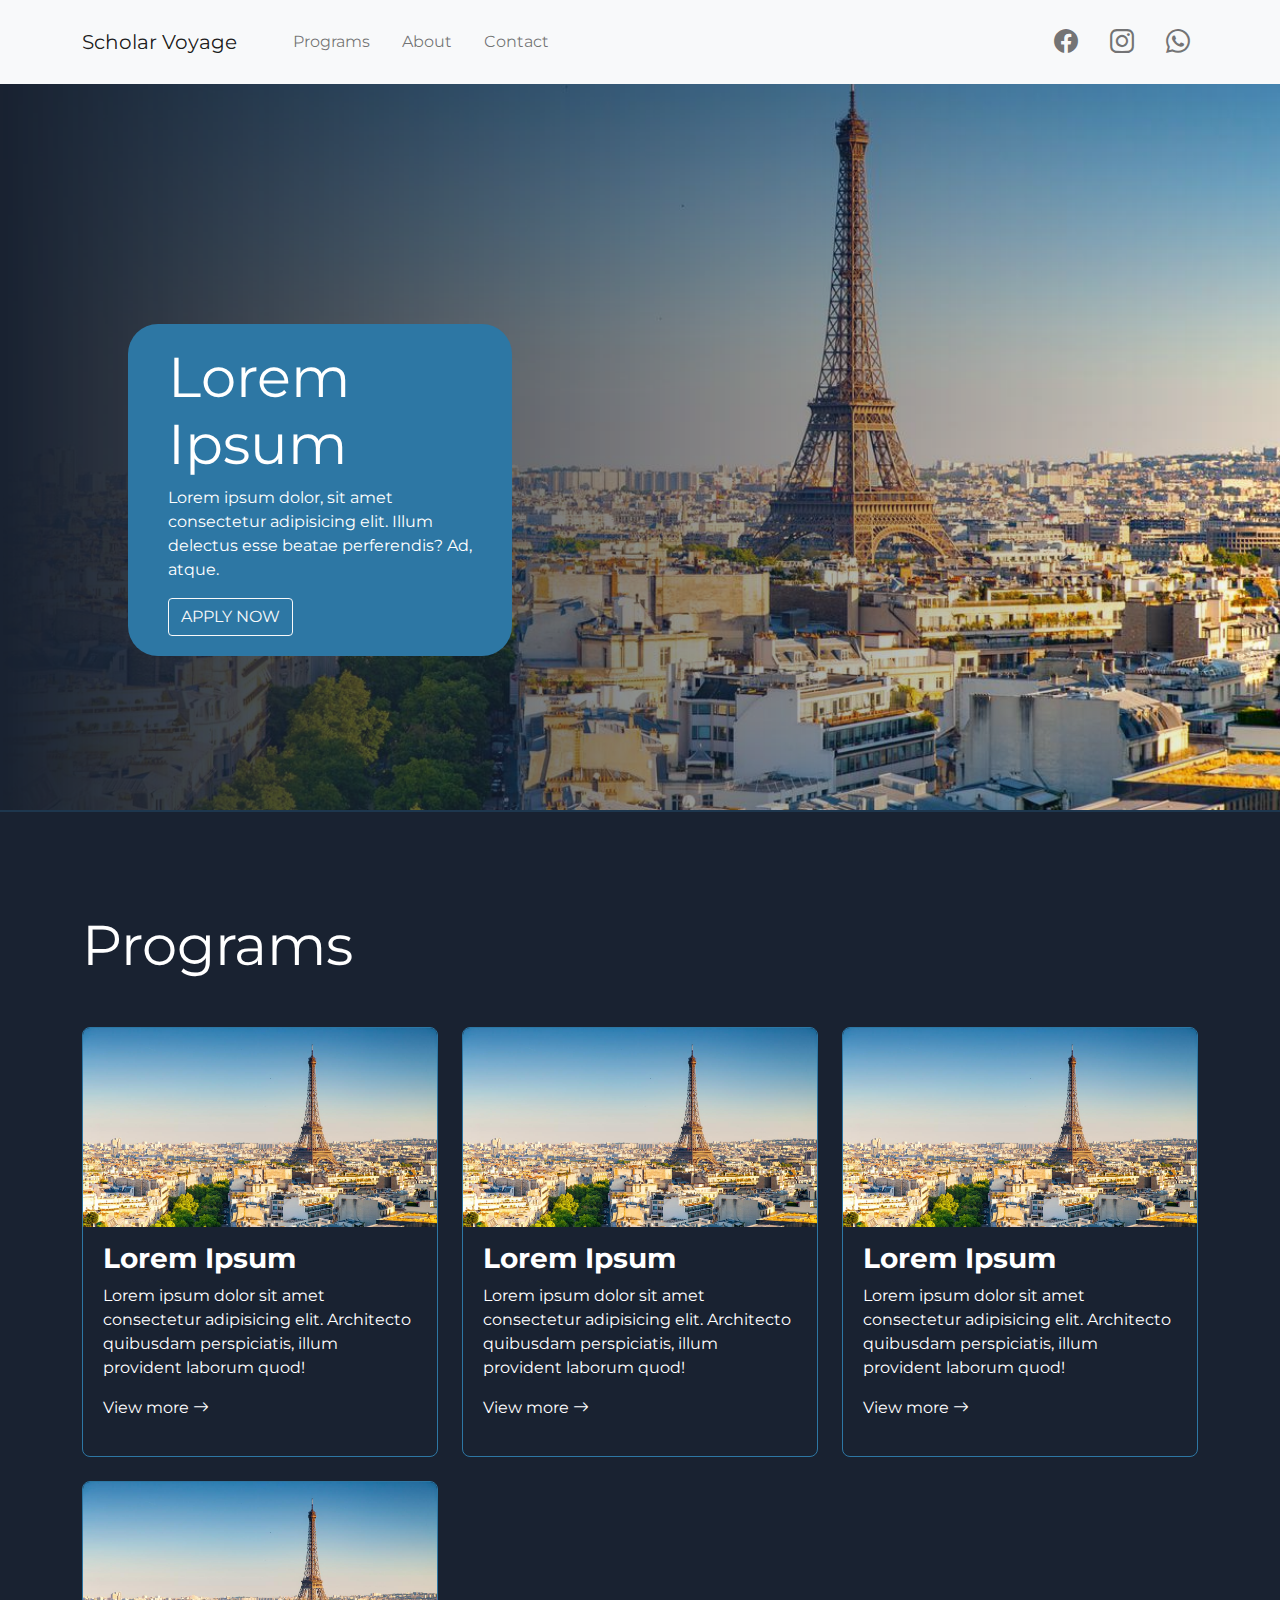
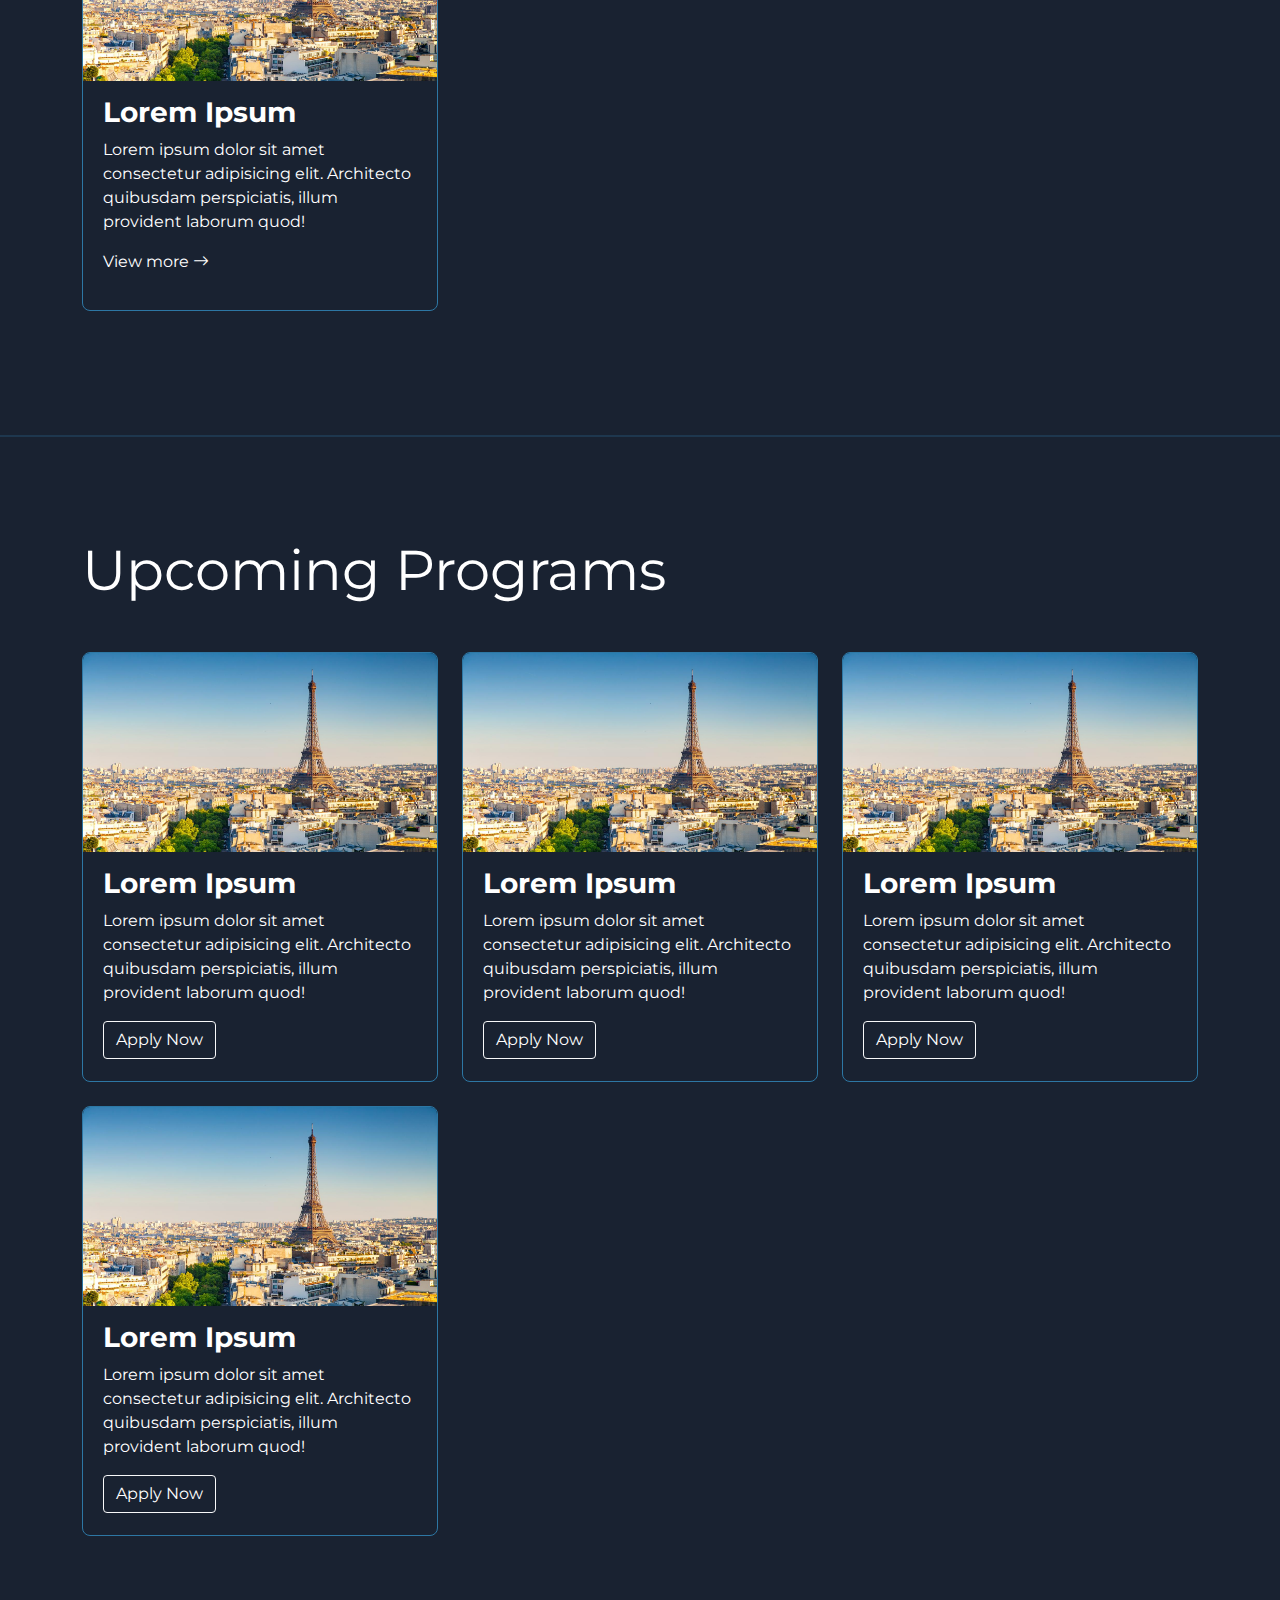
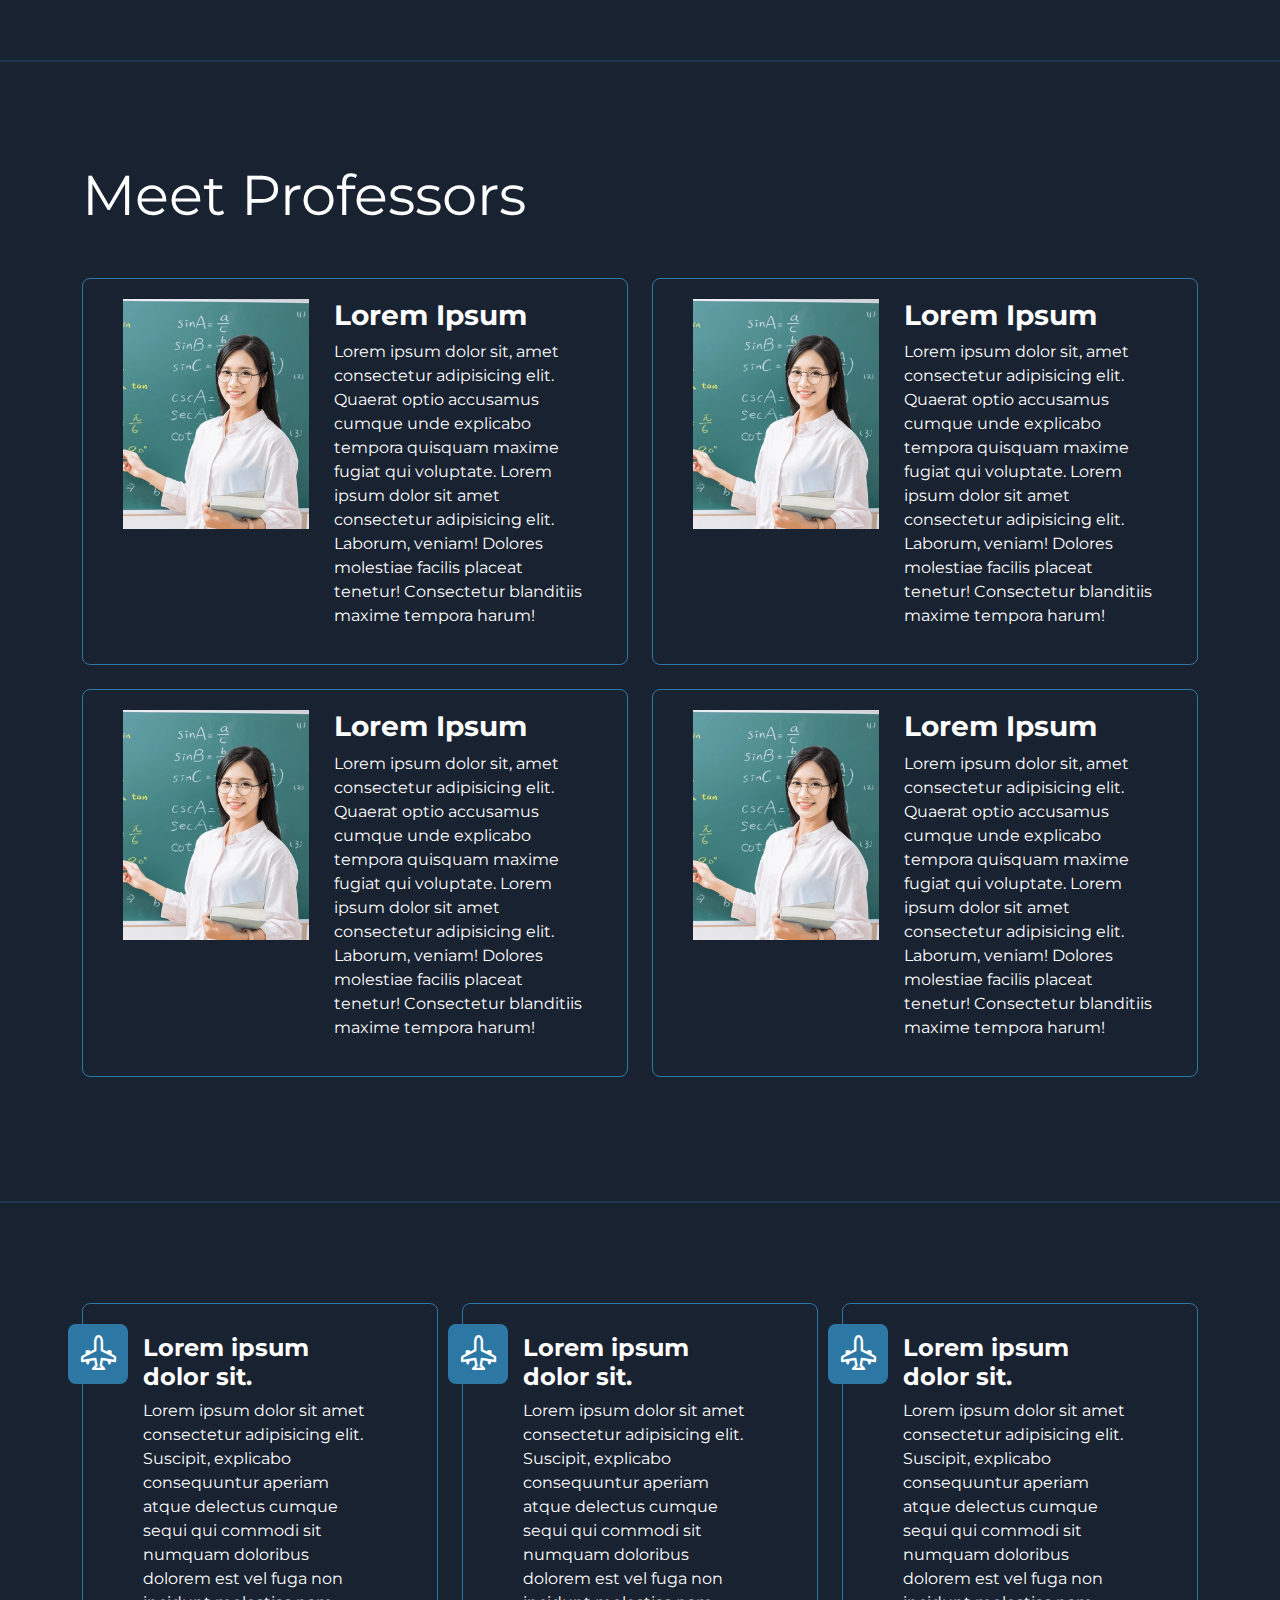
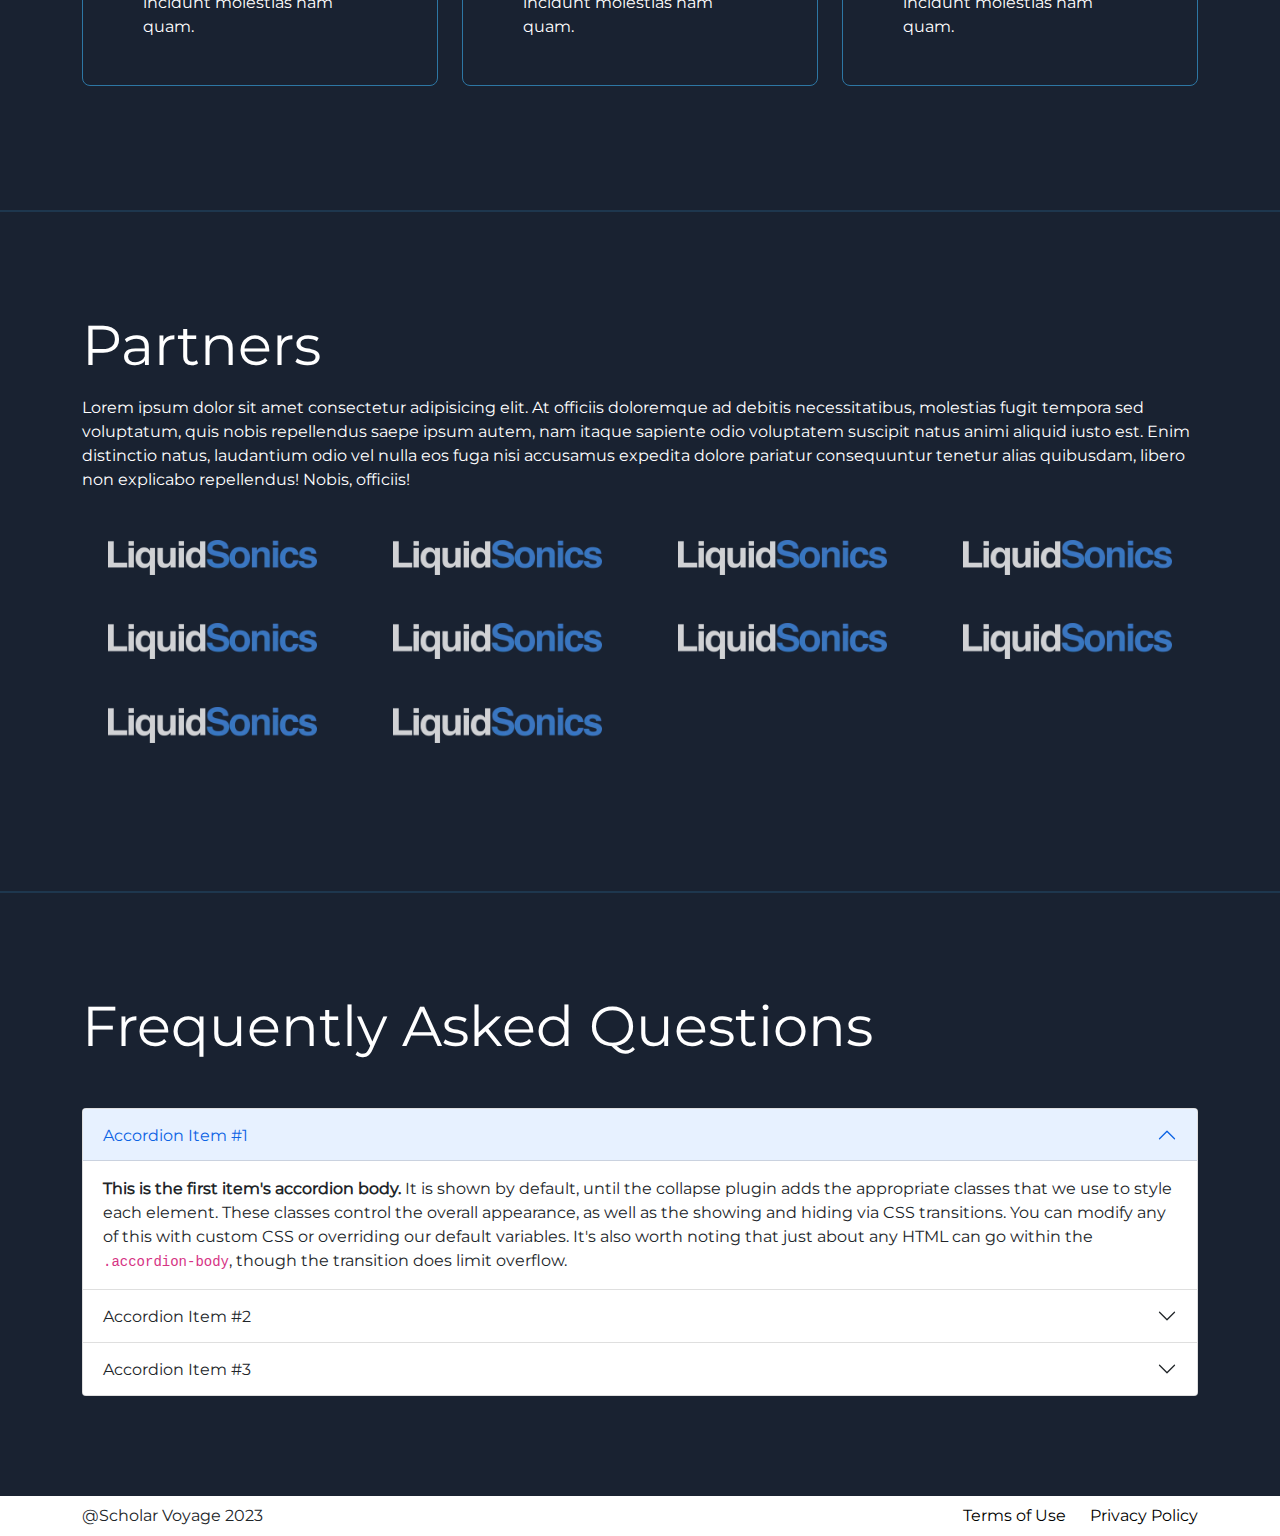
<file: index.html>
<!DOCTYPE html>
<html lang="en">
<head>
    <meta charset="UTF-8">
    <meta http-equiv="X-UA-Compatible" content="IE=edge">
    <meta name="viewport" content="width=device-width, initial-scale=1.0">
    <link rel="stylesheet" href="./assets/style/bootstrap.min.css"/>
    <link rel="stylesheet" href="./assets/icons/bootstrap-icons.min.css">
    <link rel="stylesheet" href="https://cdn.jsdelivr.net/npm/bootstrap-icons@1.11.3/font/bootstrap-icons.min.css">
    <link rel="stylesheet" href="./assets/style/variables.css"/>
    <link rel="stylesheet" href="./assets/style/style.css">
    <title>Scholar Voyage</title>
</head>
<body>
    <nav class="navbar fixed-top navbar-expand-lg navbar-light bg-light">
        <div class="container py-2">
          <a class="navbar-brand me-lg-5" href="./index.html">Scholar Voyage</a>
          <button class="navbar-toggler" type="button" data-bs-toggle="collapse" data-bs-target="#navbarScroll" aria-controls="navbarScroll" aria-expanded="false" aria-label="Toggle navigation">
            <span class="navbar-toggler-icon"></span>
          </button>
          <div class="collapse navbar-collapse" id="navbarScroll">
            <ul class="navbar-nav me-auto my-2 my-lg-0 navbar-nav-scroll" style="--bs-scroll-height: 100px;">
              <li class="nav-item me-lg-3">
                <a class="nav-link" href="./programs.html">Programs</a>
              </li>
              <li class="nav-item me-lg-3">
                <a class="nav-link" href="./about.html">About</a>
              </li>
              <li class="nav-item me-lg-3">
                <a class="nav-link" href="./contact.html">Contact</a>
              </li>
            </ul>
            <ul class="navbar-nav my-lg-0 navbar-nav-scroll" style="--bs-scroll-height: 100px;">
                <li class="nav-item me-lg-3">
                  <a class="nav-link fs-4" aria-current="page" href="#"><i class="bi bi-facebook"></i></a>
                </li>
                <li class="nav-item me-lg-3">
                  <a class="nav-link fs-4" href="#"><i class="bi bi-instagram"></i></a>
                </li>
                <li class="nav-item">
                  <a class="nav-link fs-4" href="#"><i class="bi bi-whatsapp"></i></a>
                </li>
              </ul>
          </div>
        </div>
      </nav>
    <header>
        <div class="banner">
            <img src="./assets/images/bannerImage.jpeg" alt="banner">
            <div class="banner-card">
              <h2 class="fs-1">Lorem Ipsum</h2>
              <p>Lorem ipsum dolor, sit amet consectetur adipisicing elit. Illum delectus esse beatae perferendis? Ad, atque.</p>
              <a class="btn btn-outline-light text-uppercase">Apply now</a>
            </div>
        </div>
    </header>
    <hr class="section-divider"/>
    <section>
      <div class="container">
        <h2 class="text-white fs-1 mb-5">Programs</h2>
        <div class="row">
          <div class="col-lg-4 mb-4">
            <div class="program-card">
              <div class="image-wrapper">
                <img src="./assets/images/bannerImage.jpeg"/>
              </div>
              <div class="program-card-text-wrapper">
                <h3 class="fw-bold">Lorem Ipsum</h3>
                <p>Lorem ipsum dolor sit amet consectetur adipisicing elit. Architecto quibusdam perspiciatis, illum provident laborum quod!</p>
                <a href="./program-detail.html">View more <i class="bi bi-arrow-right"></i></a>
              </div>
            </div>
          </div>
          <div class="col-lg-4 mb-4">
            <div class="program-card">
              <div class="image-wrapper">
                <img src="./assets/images/bannerImage.jpeg"/>
              </div>
              <div class="program-card-text-wrapper">
                <h3 class="fw-bold">Lorem Ipsum</h3>
                <p>Lorem ipsum dolor sit amet consectetur adipisicing elit. Architecto quibusdam perspiciatis, illum provident laborum quod!</p>
                <a href="./program-detail.html">View more <i class="bi bi-arrow-right"></i></a>
              </div>
            </div>
          </div>
          <div class="col-lg-4 mb-4">
            <div class="program-card">
              <div class="image-wrapper">
                <img src="./assets/images/bannerImage.jpeg"/>
              </div>
              <div class="program-card-text-wrapper">
                <h3 class="fw-bold">Lorem Ipsum</h3>
                <p>Lorem ipsum dolor sit amet consectetur adipisicing elit. Architecto quibusdam perspiciatis, illum provident laborum quod!</p>
                <a href="./program-detail.html">View more <i class="bi bi-arrow-right"></i></a>
              </div>
            </div>
          </div>
          <div class="col-lg-4 mb-4">
            <div class="program-card">
              <div class="image-wrapper">
                <img src="./assets/images/bannerImage.jpeg"/>
              </div>
              <div class="program-card-text-wrapper">
                <h3 class="fw-bold">Lorem Ipsum</h3>
                <p>Lorem ipsum dolor sit amet consectetur adipisicing elit. Architecto quibusdam perspiciatis, illum provident laborum quod!</p>
                <a href="./program-detail.html">View more <i class="bi bi-arrow-right"></i></a>
              </div>
            </div>
          </div>
          
        </div>
      </div>
    </section>
    <hr class="section-divider"/>
    <section>
      <div class="container">
        <h2 class="text-white fs-1 mb-5">Upcoming Programs</h2>
        <div class="row">
          <div class="col-lg-4 mb-4">
            <div class="program-card">
              <div class="image-wrapper">
                <img src="./assets/images/bannerImage.jpeg"/>
              </div>
              <div class="program-card-text-wrapper">
                <h3 class="fw-bold">Lorem Ipsum</h3>
                <p>Lorem ipsum dolor sit amet consectetur adipisicing elit. Architecto quibusdam perspiciatis, illum provident laborum quod!</p>
                <a class="btn btn-outline-light " href="#">Apply Now</a>
              </div>
            </div>
          </div>
          <div class="col-lg-4 mb-4">
            <div class="program-card">
              <div class="image-wrapper">
                <img src="./assets/images/bannerImage.jpeg"/>
              </div>
              <div class="program-card-text-wrapper">
                <h3 class="fw-bold">Lorem Ipsum</h3>
                <p>Lorem ipsum dolor sit amet consectetur adipisicing elit. Architecto quibusdam perspiciatis, illum provident laborum quod!</p>
                <a class="btn btn-outline-light " href="#">Apply Now</a>
              </div>
            </div>
          </div>
          <div class="col-lg-4 mb-4">
            <div class="program-card">
              <div class="image-wrapper">
                <img src="./assets/images/bannerImage.jpeg"/>
              </div>
              <div class="program-card-text-wrapper">
                <h3 class="fw-bold">Lorem Ipsum</h3>
                <p>Lorem ipsum dolor sit amet consectetur adipisicing elit. Architecto quibusdam perspiciatis, illum provident laborum quod!</p>
                <a class="btn btn-outline-light " href="#">Apply Now</a>
              </div>
            </div>
          </div>
          <div class="col-lg-4 mb-4">
            <div class="program-card">
              <div class="image-wrapper">
                <img src="./assets/images/bannerImage.jpeg"/>
              </div>
              <div class="program-card-text-wrapper">
                <h3 class="fw-bold">Lorem Ipsum</h3>
                <p>Lorem ipsum dolor sit amet consectetur adipisicing elit. Architecto quibusdam perspiciatis, illum provident laborum quod!</p>
                <a class="btn btn-outline-light " href="#">Apply Now</a>
              </div>
            </div>
          </div>
        </div>
      </div>
    </section>
    <hr class="section-divider"/>
    <section>
      <div class="container">
        <h2 class="text-white fs-1 mb-5">Meet Professors</h2>
        <div class="row">
          <div class="col-lg-6 mb-4">
            <div class="professor-card">
              <img src="./assets/images/teacher.webp"/>
              <div class="professor-card-text">
                <h3 class="fw-bold">Lorem Ipsum</h3>
                <p>Lorem ipsum dolor sit, amet consectetur adipisicing elit. Quaerat optio accusamus cumque unde explicabo tempora quisquam maxime fugiat qui voluptate. Lorem ipsum dolor sit amet consectetur adipisicing elit. Laborum, veniam! Dolores molestiae facilis placeat tenetur! Consectetur blanditiis maxime tempora harum!</p>
              </div>
            </div>
          </div>
          <div class="col-lg-6 mb-4">
            <div class="professor-card">
              <img src="./assets/images/teacher.webp"/>
              <div class="professor-card-text">
                <h3 class="fw-bold">Lorem Ipsum</h3>
                <p>Lorem ipsum dolor sit, amet consectetur adipisicing elit. Quaerat optio accusamus cumque unde explicabo tempora quisquam maxime fugiat qui voluptate. Lorem ipsum dolor sit amet consectetur adipisicing elit. Laborum, veniam! Dolores molestiae facilis placeat tenetur! Consectetur blanditiis maxime tempora harum!</p>
              </div>
            </div>
          </div>
          <div class="col-lg-6 mb-4">
            <div class="professor-card">
              <img src="./assets/images/teacher.webp"/>
              <div class="professor-card-text">
                <h3 class="fw-bold">Lorem Ipsum</h3>
                <p>Lorem ipsum dolor sit, amet consectetur adipisicing elit. Quaerat optio accusamus cumque unde explicabo tempora quisquam maxime fugiat qui voluptate. Lorem ipsum dolor sit amet consectetur adipisicing elit. Laborum, veniam! Dolores molestiae facilis placeat tenetur! Consectetur blanditiis maxime tempora harum!</p>
              </div>
            </div>
          </div>
          <div class="col-lg-6 mb-4">
            <div class="professor-card">
              <img src="./assets/images/teacher.webp"/>
              <div class="professor-card-text">
                <h3 class="fw-bold">Lorem Ipsum</h3>
                <p>Lorem ipsum dolor sit, amet consectetur adipisicing elit. Quaerat optio accusamus cumque unde explicabo tempora quisquam maxime fugiat qui voluptate. Lorem ipsum dolor sit amet consectetur adipisicing elit. Laborum, veniam! Dolores molestiae facilis placeat tenetur! Consectetur blanditiis maxime tempora harum!</p>
              </div>
            </div>
          </div>
        </div>
      </div>
    </section>
    <hr class="section-divider"/>
    <section>
      <div class="container">
        <div class="row">
          <div class="col-lg-4 mb-4">
            <div class="info-card">
              <div class="img">
                <i class="bi bi-airplane-engines"></i>
              </div>
              <div class="text">
                <h4 class="fw-bold">Lorem ipsum dolor sit.</h4>
                <p>Lorem ipsum dolor sit amet consectetur adipisicing elit. Suscipit, explicabo consequuntur aperiam atque delectus cumque sequi qui commodi sit numquam doloribus dolorem est vel fuga non incidunt molestias nam quam.</p>
              </div>
            </div>
          </div>
          <div class="col-lg-4 mb-4">
            <div class="info-card">
              <div class="img">
                <i class="bi bi-airplane-engines"></i>
              </div>
              <div class="text">
                <h4 class="fw-bold">Lorem ipsum dolor sit.</h4>
                <p>Lorem ipsum dolor sit amet consectetur adipisicing elit. Suscipit, explicabo consequuntur aperiam atque delectus cumque sequi qui commodi sit numquam doloribus dolorem est vel fuga non incidunt molestias nam quam.</p>
              </div>
            </div>
          </div>
          <div class="col-lg-4 mb-4">
            <div class="info-card">
              <div class="img">
                <i class="bi bi-airplane-engines"></i>
              </div>
              <div class="text">
                <h4 class="fw-bold">Lorem ipsum dolor sit.</h4>
                <p>Lorem ipsum dolor sit amet consectetur adipisicing elit. Suscipit, explicabo consequuntur aperiam atque delectus cumque sequi qui commodi sit numquam doloribus dolorem est vel fuga non incidunt molestias nam quam.</p>
              </div>
            </div>
          </div>
        </div>
      </div>
    </section>
    <hr class="section-divider"/>
    <section id="partners">
      <div class="container">
        <h2 class="text-white fs-1 mb-3">Partners</h2>
        <p class="text-white mb-5">Lorem ipsum dolor sit amet consectetur adipisicing elit. At officiis doloremque ad debitis necessitatibus, molestias fugit tempora sed voluptatum, quis nobis repellendus saepe ipsum autem, nam itaque sapiente odio voluptatem suscipit natus animi aliquid iusto est. Enim distinctio natus, laudantium odio vel nulla eos fuga nisi accusamus expedita dolore pariatur consequuntur tenetur alias quibusdam, libero non explicabo repellendus! Nobis, officiis!</p>
        <div class="row">
          <div class="col-lg-3 mb-5 d-flex justify-content-center">
            <img src="./assets/images/partner.webp" alt="">
          </div>
          <div class="col-lg-3 mb-5 d-flex justify-content-center">
            <img src="./assets/images/partner.webp" alt="">
          </div>
          <div class="col-lg-3 mb-5 d-flex justify-content-center">
            <img src="./assets/images/partner.webp" alt="">
          </div>
          <div class="col-lg-3 mb-5 d-flex justify-content-center">
            <img src="./assets/images/partner.webp" alt="">
          </div>
          <div class="col-lg-3 mb-5 d-flex justify-content-center">
            <img src="./assets/images/partner.webp" alt="">
          </div>
          <div class="col-lg-3 mb-5 d-flex justify-content-center">
            <img src="./assets/images/partner.webp" alt="">
          </div>
          <div class="col-lg-3 mb-5 d-flex justify-content-center">
            <img src="./assets/images/partner.webp" alt="">
          </div>
          <div class="col-lg-3 mb-5 d-flex justify-content-center">
            <img src="./assets/images/partner.webp" alt="">
          </div>
          <div class="col-lg-3 mb-5 d-flex justify-content-center">
            <img src="./assets/images/partner.webp" alt="">
          </div>
          <div class="col-lg-3 mb-5 d-flex justify-content-center">
            <img src="./assets/images/partner.webp" alt="">
          </div>
        </div>
      </div>
    </section>
    <hr class="section-divider"/>
    <section>
      <div class="container">
        <h2 class="text-white fs-1 mb-5">Frequently Asked Questions</h2>
          <div class="accordion" id="accordionPanelsStayOpenExample">
            <div class="accordion-item">
              <h2 class="accordion-header" id="panelsStayOpen-headingOne">
                <button class="accordion-button" type="button" data-bs-toggle="collapse" data-bs-target="#panelsStayOpen-collapseOne" aria-expanded="true" aria-controls="panelsStayOpen-collapseOne">
                  Accordion Item #1
                </button>
              </h2>
              <div id="panelsStayOpen-collapseOne" class="accordion-collapse collapse show" aria-labelledby="panelsStayOpen-headingOne">
                <div class="accordion-body">
                  <strong>This is the first item's accordion body.</strong> It is shown by default, until the collapse plugin adds the appropriate classes that we use to style each element. These classes control the overall appearance, as well as the showing and hiding via CSS transitions. You can modify any of this with custom CSS or overriding our default variables. It's also worth noting that just about any HTML can go within the <code>.accordion-body</code>, though the transition does limit overflow.
                </div>
              </div>
            </div>
            <div class="accordion-item">
              <h2 class="accordion-header" id="panelsStayOpen-headingTwo">
                <button class="accordion-button collapsed" type="button" data-bs-toggle="collapse" data-bs-target="#panelsStayOpen-collapseTwo" aria-expanded="false" aria-controls="panelsStayOpen-collapseTwo">
                  Accordion Item #2
                </button>
              </h2>
              <div id="panelsStayOpen-collapseTwo" class="accordion-collapse collapse" aria-labelledby="panelsStayOpen-headingTwo">
                <div class="accordion-body">
                  <strong>This is the second item's accordion body.</strong> It is hidden by default, until the collapse plugin adds the appropriate classes that we use to style each element. These classes control the overall appearance, as well as the showing and hiding via CSS transitions. You can modify any of this with custom CSS or overriding our default variables. It's also worth noting that just about any HTML can go within the <code>.accordion-body</code>, though the transition does limit overflow.
                </div>
              </div>
            </div>
            <div class="accordion-item">
              <h2 class="accordion-header" id="panelsStayOpen-headingThree">
                <button class="accordion-button collapsed" type="button" data-bs-toggle="collapse" data-bs-target="#panelsStayOpen-collapseThree" aria-expanded="false" aria-controls="panelsStayOpen-collapseThree">
                  Accordion Item #3
                </button>
              </h2>
              <div id="panelsStayOpen-collapseThree" class="accordion-collapse collapse" aria-labelledby="panelsStayOpen-headingThree">
                <div class="accordion-body">
                  <strong>This is the third item's accordion body.</strong> It is hidden by default, until the collapse plugin adds the appropriate classes that we use to style each element. These classes control the overall appearance, as well as the showing and hiding via CSS transitions. You can modify any of this with custom CSS or overriding our default variables. It's also worth noting that just about any HTML can go within the <code>.accordion-body</code>, though the transition does limit overflow.
                </div>
              </div>
            </div>
        </div>
      </div>
    </section>
    <footer>
        <div class="container d-flex justify-content-between align-items-center py-2">
            <span>@Scholar Voyage 2023</span>
            <ul class="d-flex align-items-center mb-0">
                <li class="me-4"><a href="./termsOfUse.html">Terms of Use</a></li>
                <li><a href="./privacyPolicy.html">Privacy Policy</a></li>
            </ul>
        </div>
    </footer>
</body>
<script src="./assets/js/bootstrap.bundle.min.js"></script>
<script src="./assets/js/main.js"></script>
</html>
</file>
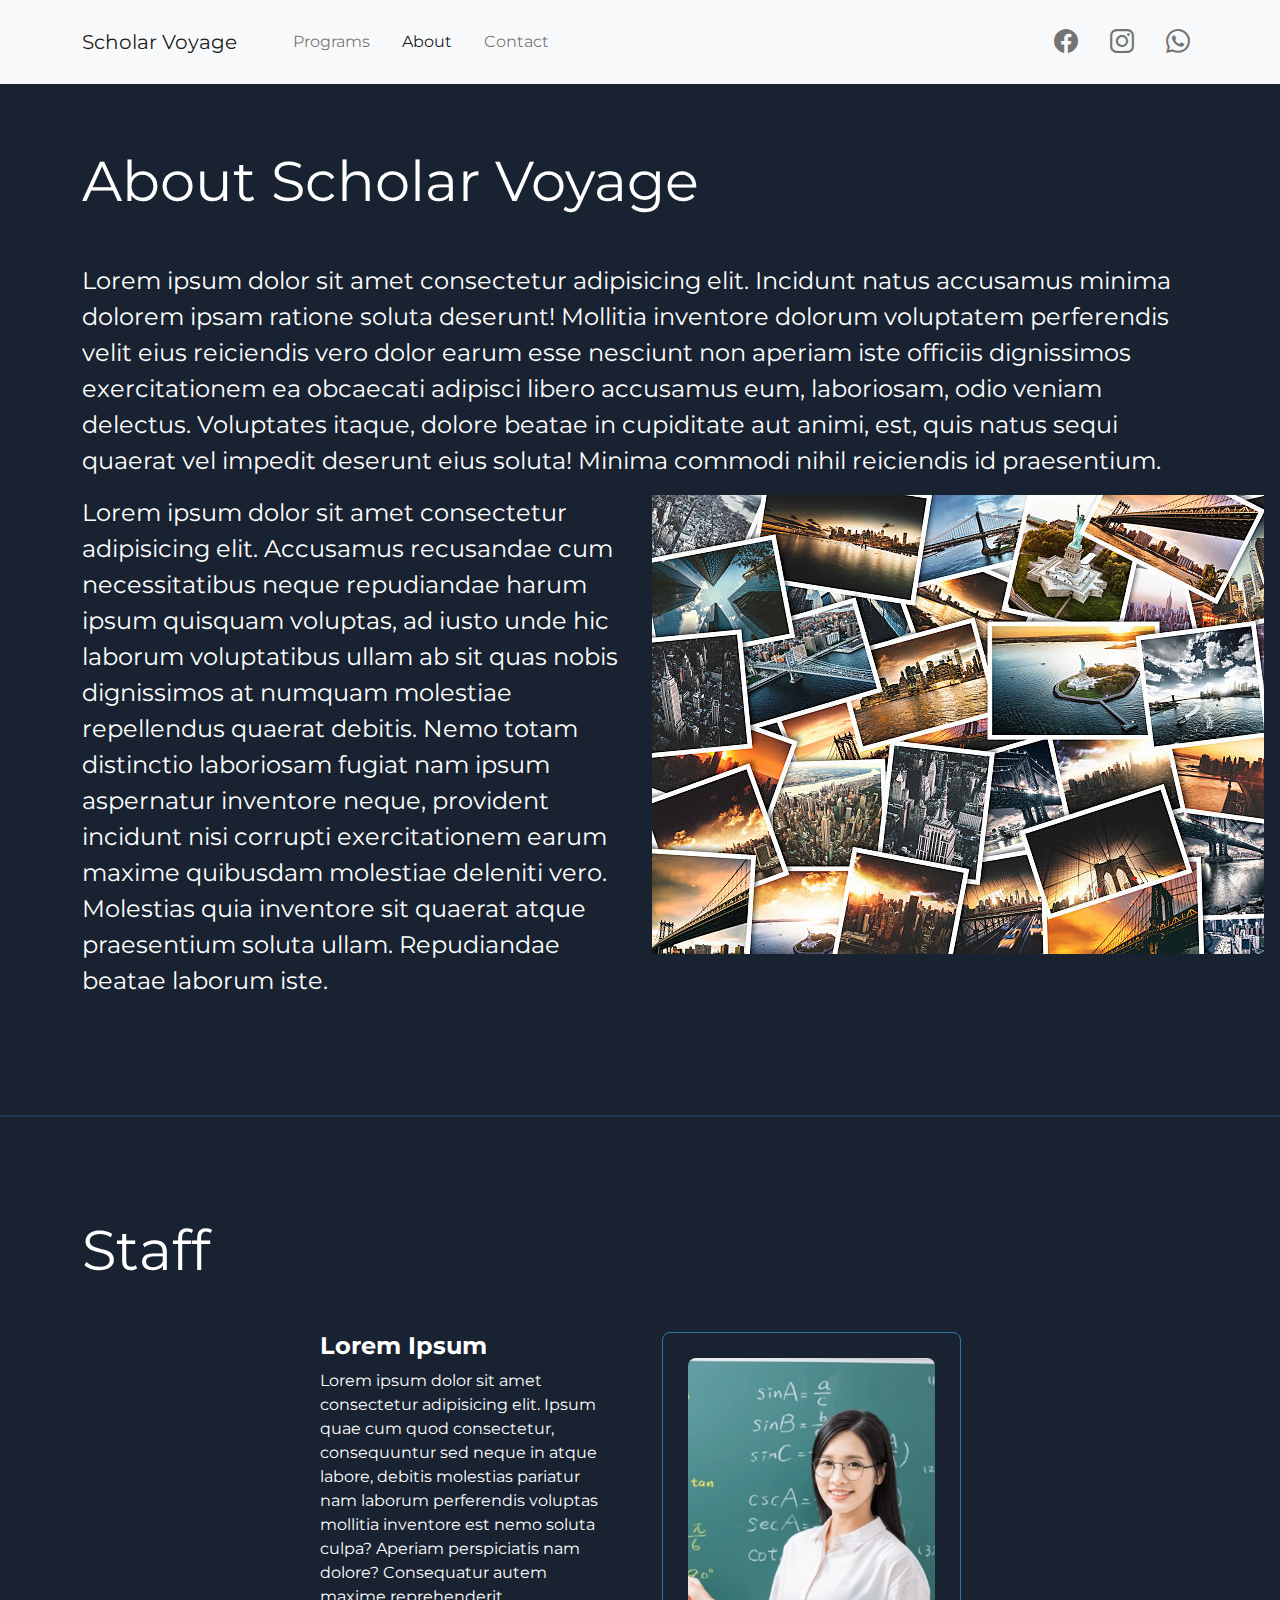
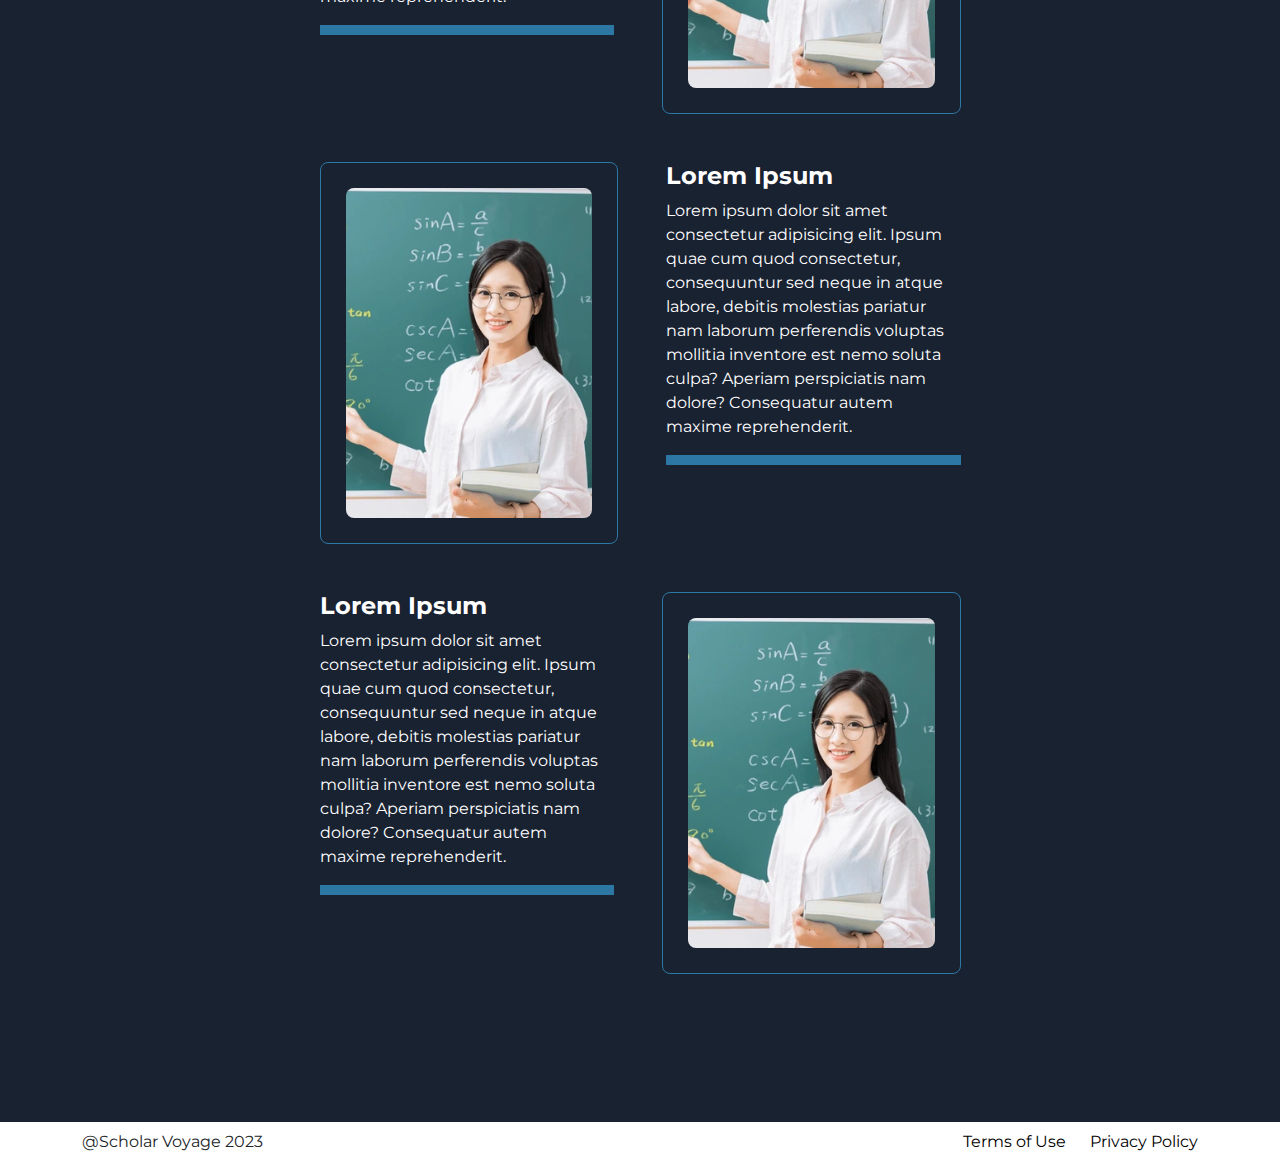
<file: about.html>
<!DOCTYPE html>
<html lang="en">
<head>
    <meta charset="UTF-8">
    <meta http-equiv="X-UA-Compatible" content="IE=edge">
    <meta name="viewport" content="width=device-width, initial-scale=1.0">
    <link rel="stylesheet" href="./assets/style/bootstrap.min.css"/>
    <link rel="stylesheet" href="./assets/icons/bootstrap-icons.min.css">
    <link rel="stylesheet" href="https://cdn.jsdelivr.net/npm/bootstrap-icons@1.11.3/font/bootstrap-icons.min.css">
    <link rel="stylesheet" href="./assets/style/variables.css"/>
    <link rel="stylesheet" href="./assets/style/style.css">
    <title>Scholar Voyage</title>
</head>
<body>
    <nav class="navbar fixed-top navbar-expand-lg navbar-light bg-light">
        <div class="container py-2">
          <a class="navbar-brand me-lg-5" href="./index.html">Scholar Voyage</a>
          <button class="navbar-toggler" type="button" data-bs-toggle="collapse" data-bs-target="#navbarScroll" aria-controls="navbarScroll" aria-expanded="false" aria-label="Toggle navigation">
            <span class="navbar-toggler-icon"></span>
          </button>
          <div class="collapse navbar-collapse" id="navbarScroll">
            <ul class="navbar-nav me-auto my-2 my-lg-0 navbar-nav-scroll" style="--bs-scroll-height: 100px;">
              <li class="nav-item me-lg-3">
                <a class="nav-link" aria-current="page" href="./programs.html">Programs</a>
              </li>
              <li class="nav-item me-lg-3">
                <a class="nav-link active" href="./about.html">About</a>
              </li>
              <li class="nav-item me-lg-3">
                <a class="nav-link" href="./contact.html">Contact</a>
              </li>
            </ul>
            <ul class="navbar-nav my-lg-0 navbar-nav-scroll" style="--bs-scroll-height: 100px;">
                <li class="nav-item me-lg-3">
                  <a class="nav-link fs-4" aria-current="page" href="#"><i class="bi bi-facebook"></i></a>
                </li>
                <li class="nav-item me-lg-3">
                  <a class="nav-link fs-4" href="#"><i class="bi bi-instagram"></i></a>
                </li>
                <li class="nav-item">
                  <a class="nav-link fs-4" href="#"><i class="bi bi-whatsapp"></i></a>
                </li>
              </ul>
          </div>
        </div>
    </nav>
    <section>
        <div class="container pt-5">
            <h2 class="text-white fs-1 mb-5">About Scholar Voyage</h2>
            <p class="text-white fs-4">Lorem ipsum dolor sit amet consectetur adipisicing elit. Incidunt natus accusamus minima dolorem ipsam ratione soluta deserunt! Mollitia inventore dolorum voluptatem perferendis velit eius reiciendis vero dolor earum esse nesciunt non aperiam iste officiis dignissimos exercitationem ea obcaecati adipisci libero accusamus eum, laboriosam, odio veniam delectus. Voluptates itaque, dolore beatae in cupiditate aut animi, est, quis natus sequi quaerat vel impedit deserunt eius soluta! Minima commodi nihil reiciendis id praesentium.</p>
            <div class="row">
                <div class="col-lg-6">
                    <p class="text-white fs-4">Lorem ipsum dolor sit amet consectetur adipisicing elit. Accusamus recusandae cum necessitatibus neque repudiandae harum ipsum quisquam voluptas, ad iusto unde hic laborum voluptatibus ullam ab sit quas nobis dignissimos at numquam molestiae repellendus quaerat debitis. Nemo totam distinctio laboriosam fugiat nam ipsum aspernatur inventore neque, provident incidunt nisi corrupti exercitationem earum maxime quibusdam molestiae deleniti vero. Molestias quia inventore sit quaerat atque praesentium soluta ullam. Repudiandae beatae laborum iste.</p>
                </div>
                <div class="col-lg-6">
                    <img src="./assets/images/about.jpeg" alt="">
                </div>
            </div>
        </div>
    </section>
    <hr class="section-divider"/>
    <section>
        <div class="container">
            <h2 class="text-white fs-1 mb-5">Staff </h2>
            <div class="row">
                <div class="col-lg-7 mb-5 mx-auto">
                    <div class="staff-member-card text-white">
                        <div class="text w-50 me-5">
                            <h4 class="fw-bold fs-4">Lorem Ipsum</h4>
                            <p>Lorem ipsum dolor sit amet consectetur adipisicing elit. Ipsum quae cum quod consectetur, consequuntur sed neque in atque labore, debitis molestias pariatur nam laborum perferendis voluptas mollitia inventore est nemo soluta culpa? Aperiam perspiciatis nam dolore? Consequatur autem maxime reprehenderit.</p>
                            <hr class="staff-member-card-divider"/>
                        </div>
                        <div class="img-wrapper w-50">
                            <img src="./assets/images/teacher.webp" alt="">
                        </div>
                    </div>
                </div>
                <div class="col-lg-7 mb-5 mx-auto">
                  <div class="staff-member-card text-white">
                      <div class="img-wrapper w-50">
                        <img src="./assets/images/teacher.webp" alt="">
                      </div>
                      <div class="text w-50 ms-5">
                          <h4 class="fw-bold fs-4">Lorem Ipsum</h4>
                          <p>Lorem ipsum dolor sit amet consectetur adipisicing elit. Ipsum quae cum quod consectetur, consequuntur sed neque in atque labore, debitis molestias pariatur nam laborum perferendis voluptas mollitia inventore est nemo soluta culpa? Aperiam perspiciatis nam dolore? Consequatur autem maxime reprehenderit.</p>
                          <hr class="staff-member-card-divider"/>
                      </div>
                  </div>
                </div>
                <div class="col-lg-7 mb-5 mx-auto">
                  <div class="staff-member-card text-white">
                      <div class="text w-50 me-5">
                          <h4 class="fw-bold fs-4">Lorem Ipsum</h4>
                          <p>Lorem ipsum dolor sit amet consectetur adipisicing elit. Ipsum quae cum quod consectetur, consequuntur sed neque in atque labore, debitis molestias pariatur nam laborum perferendis voluptas mollitia inventore est nemo soluta culpa? Aperiam perspiciatis nam dolore? Consequatur autem maxime reprehenderit.</p>
                          <hr class="staff-member-card-divider"/>
                      </div>
                      <div class="img-wrapper w-50">
                        <img src="./assets/images/teacher.webp" alt="">
                      </div>
                  </div>
                </div>
            </div>
        </div>
    </section>
    <footer>
        <div class="container d-flex justify-content-between align-items-center py-2">
            <span>@Scholar Voyage 2023</span>
            <ul class="d-flex align-items-center mb-0">
                <li class="me-4"><a href="#">Terms of Use</a></li>
                <li><a href="#">Privacy Policy</a></li>
            </ul>
        </div>
    </footer>
</body>
<script src="./assets/js/bootstrap.bundle.min.js"></script>
<script src="./assets/js/main.js"></script>
</html>
</file>
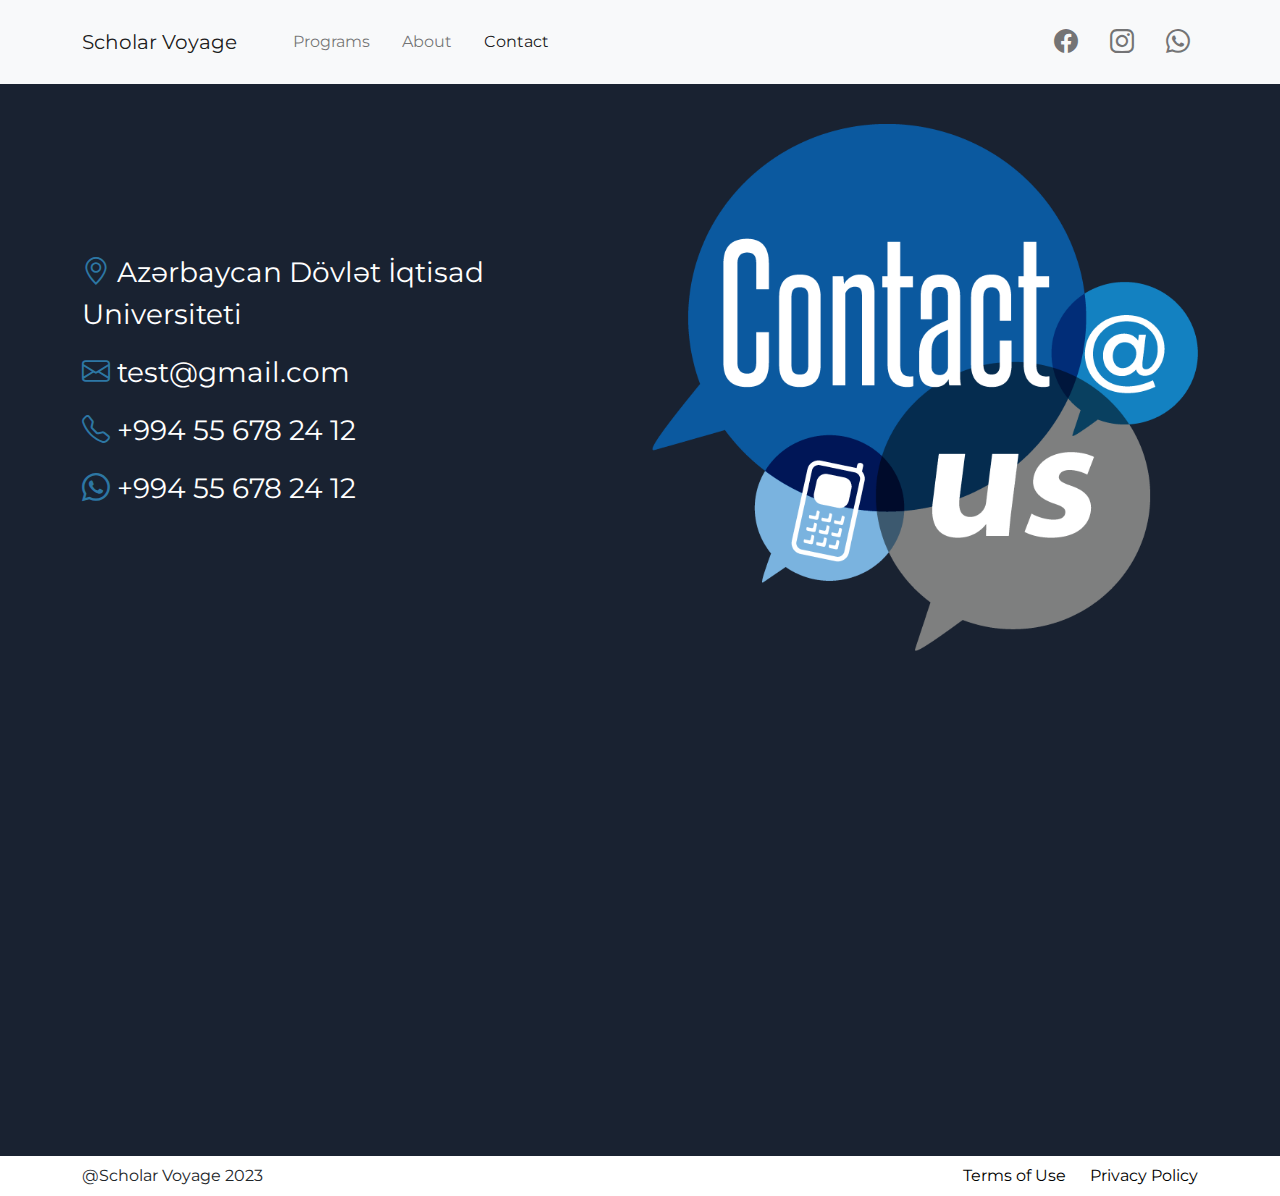
<file: contact.html>
<!DOCTYPE html>
<html lang="en">
<head>
    <meta charset="UTF-8">
    <meta http-equiv="X-UA-Compatible" content="IE=edge">
    <meta name="viewport" content="width=device-width, initial-scale=1.0">
    <link rel="stylesheet" href="./assets/style/bootstrap.min.css"/>
    <link rel="stylesheet" href="./assets/icons/bootstrap-icons.min.css">
    <link rel="stylesheet" href="https://cdn.jsdelivr.net/npm/bootstrap-icons@1.11.3/font/bootstrap-icons.min.css">
    <link rel="stylesheet" href="./assets/style/variables.css"/>
    <link rel="stylesheet" href="./assets/style/style.css">
    <title>Scholar Voyage</title>
</head>
<body id="contact-page">
    <nav class="navbar fixed-top navbar-expand-lg navbar-light bg-light">
        <div class="container py-2">
          <a class="navbar-brand me-lg-5" href="./index.html">Scholar Voyage</a>
          <button class="navbar-toggler" type="button" data-bs-toggle="collapse" data-bs-target="#navbarScroll" aria-controls="navbarScroll" aria-expanded="false" aria-label="Toggle navigation">
            <span class="navbar-toggler-icon"></span>
          </button>
          <div class="collapse navbar-collapse" id="navbarScroll">
            <ul class="navbar-nav me-auto my-2 my-lg-0 navbar-nav-scroll" style="--bs-scroll-height: 100px;">
              <li class="nav-item me-lg-3">
                <a class="nav-link" aria-current="page" href="./programs.html">Programs</a>
              </li>
              <li class="nav-item me-lg-3">
                <a class="nav-link" href="./about.html">About</a>
              </li>
              <li class="nav-item me-lg-3">
                <a class="nav-link active" href="./contact.html">Contact</a>
              </li>
            </ul>
            <ul class="navbar-nav my-lg-0 navbar-nav-scroll" style="--bs-scroll-height: 100px;">
                <li class="nav-item me-lg-3">
                  <a class="nav-link fs-4" aria-current="page" href="#"><i class="bi bi-facebook"></i></a>
                </li>
                <li class="nav-item me-lg-3">
                  <a class="nav-link fs-4" href="#"><i class="bi bi-instagram"></i></a>
                </li>
                <li class="nav-item">
                  <a class="nav-link fs-4" href="#"><i class="bi bi-whatsapp"></i></a>
                </li>
              </ul>
          </div>
        </div>
    </nav>
    <section class="pb-0">
        <div class="container pt-4">
            <div class="row">
                <div class="col-lg-6 d-flex align-items-start justify-content-center flex-column text-white fs-3 ">
                    <div class="mb-3">
                        <i class="bi bi-geo-alt text-main text-main"></i>
                        <span>Azərbaycan Dövlət İqtisad Universiteti</span>
                    </div>
                    <div class="mb-3">
                        <i class="bi bi-envelope text-main text-main"></i>
                        <a>test@gmail.com</a>
                    </div>
                    <div class="mb-3">
                        <i class="bi bi-telephone text-main"></i>
                        <a>+994 55 678 24 12</a>
                    </div>
                    <div class="mb-3">
                        <i class="bi bi-whatsapp text-main text-main"></i>
                        <a>+994 55 678 24 12</a>
                    </div>
                </div>
                <div class="col-lg-6">
                    <img src="./assets/images/pngegg2.png" alt="">
                </div>
            </div>
        </div>
        <div class="pt-5">
            <iframe src="https://www.google.com/maps/embed?pb=!1m18!1m12!1m3!1d3039.8565833631983!2d49.829484476578685!3d40.367704271447586!2m3!1f0!2f0!3f0!3m2!1i1024!2i768!4f13.1!3m3!1m2!1s0x40307db6c36b078d%3A0xe3266cb283740f8f!2zQXrJmXJiYXljYW4gRMO2dmzJmXQgxLBxdGlzYWQgVW5pdmVyc2l0ZXRp!5e0!3m2!1sru!2saz!4v1707648023229!5m2!1sru!2saz" width="100%" height="450" style="border:0;" allowfullscreen="" loading="lazy" referrerpolicy="no-referrer-when-downgrade"></iframe>
        </div>
    </section>
    <footer>
        <div class="container d-flex justify-content-between align-items-center py-2">
            <span>@Scholar Voyage 2023</span>
            <ul class="d-flex align-items-center mb-0">
                <li class="me-4"><a href="#">Terms of Use</a></li>
                <li><a href="#">Privacy Policy</a></li>
            </ul>
        </div>
    </footer>
</body>
<script src="./assets/js/bootstrap.bundle.min.js"></script>
<script src="./assets/js/main.js"></script>
</html>
</file>
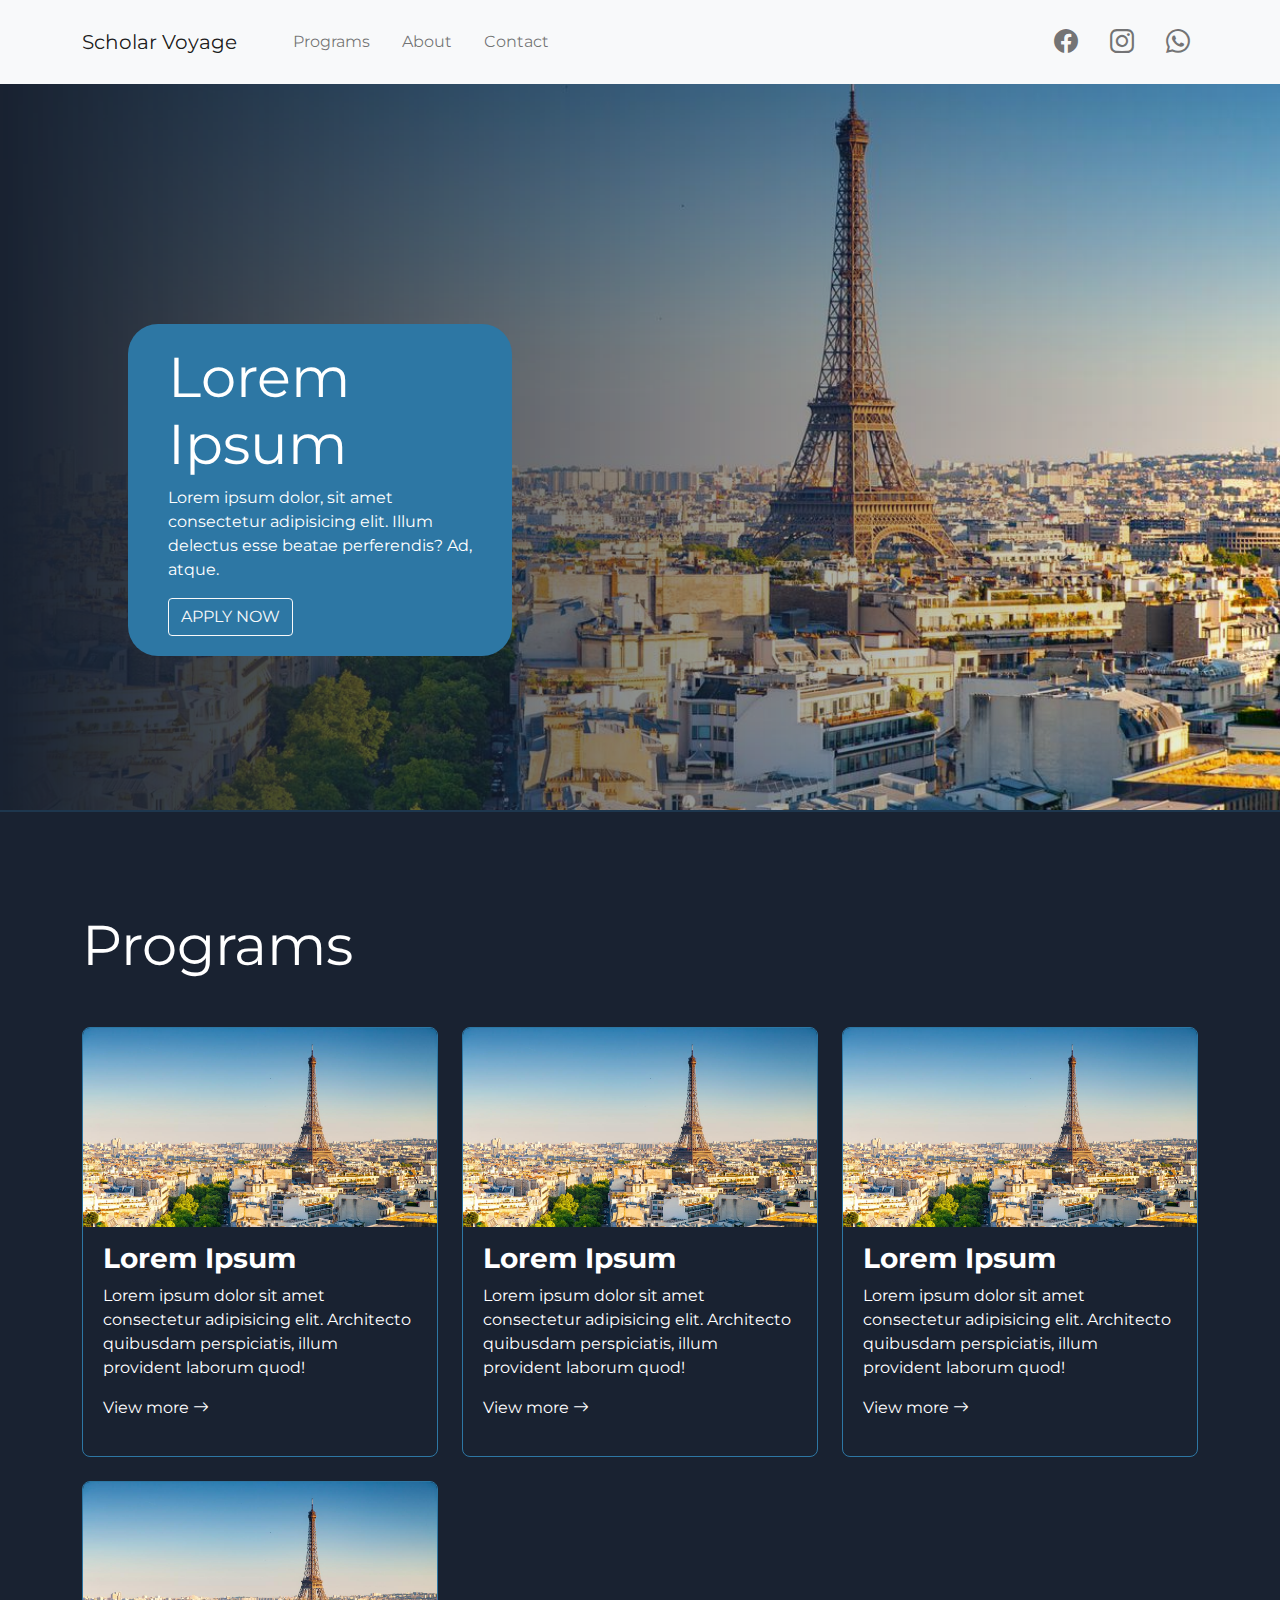
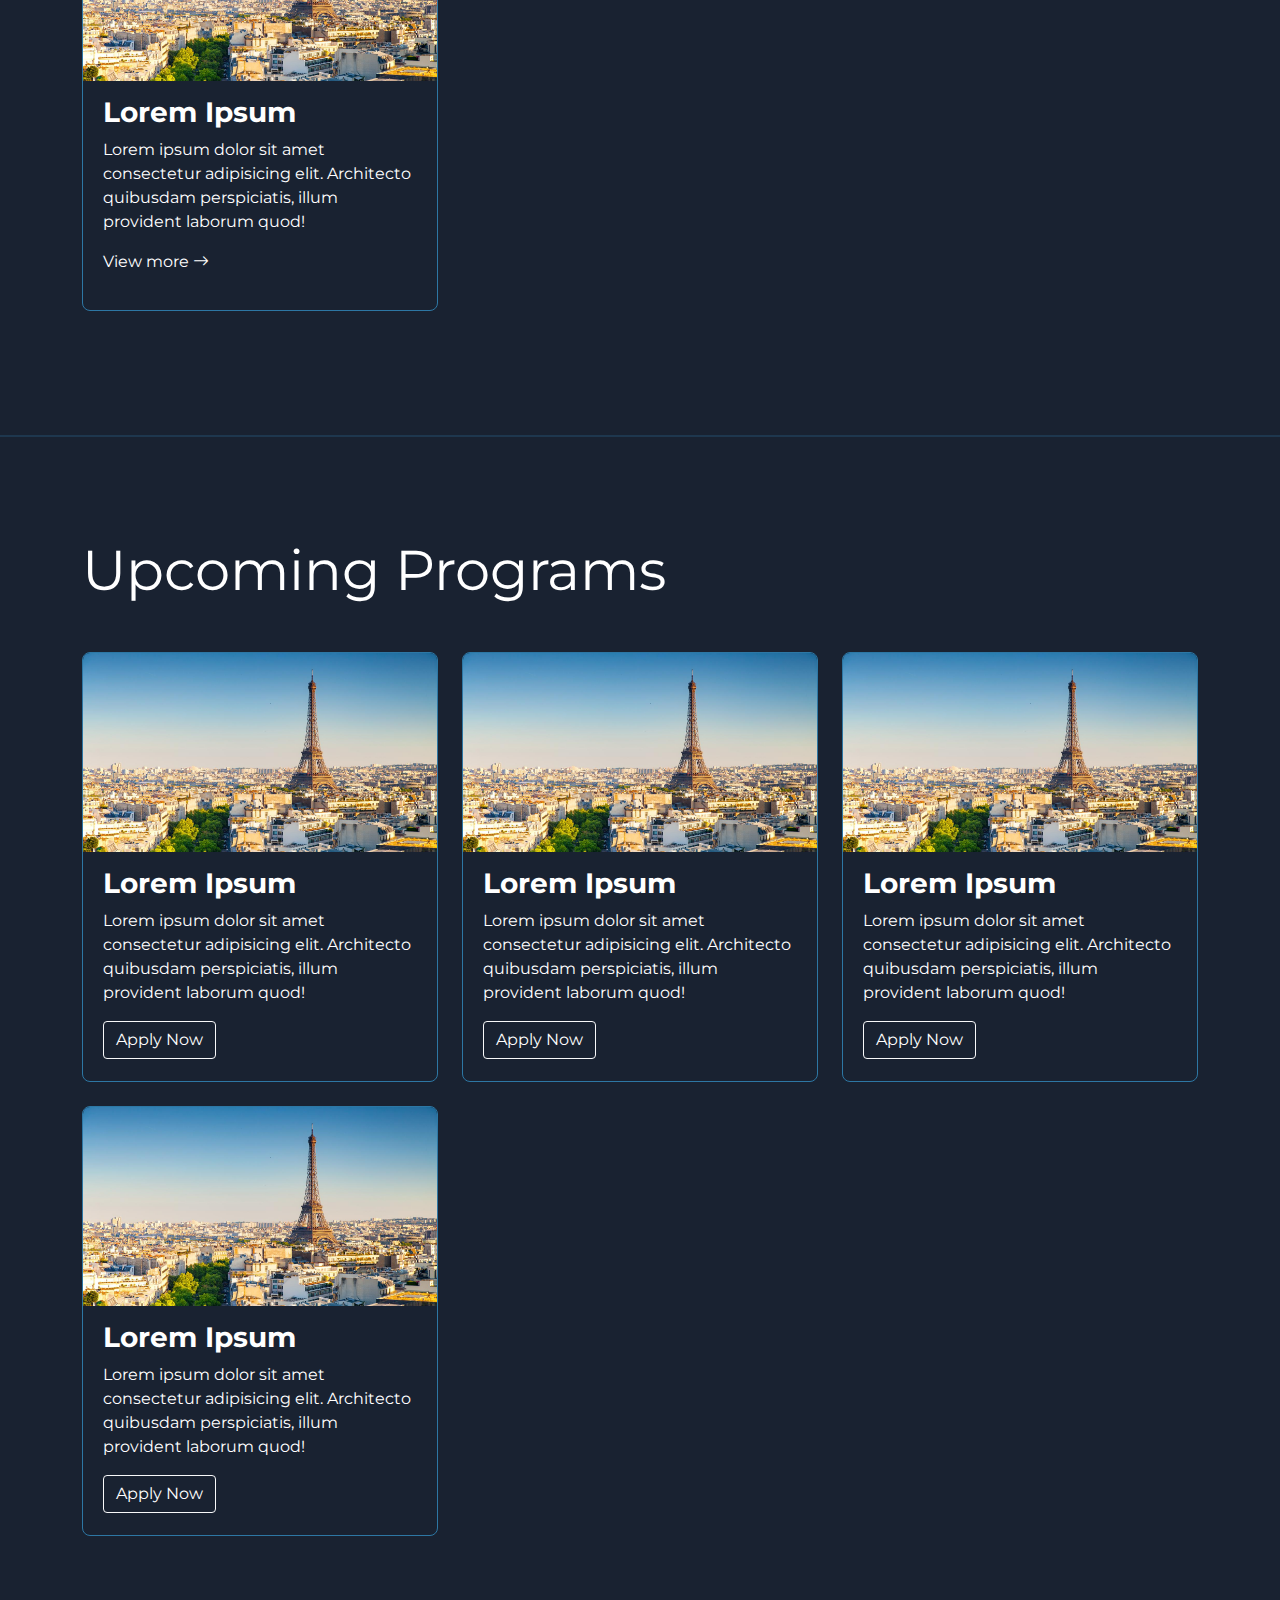
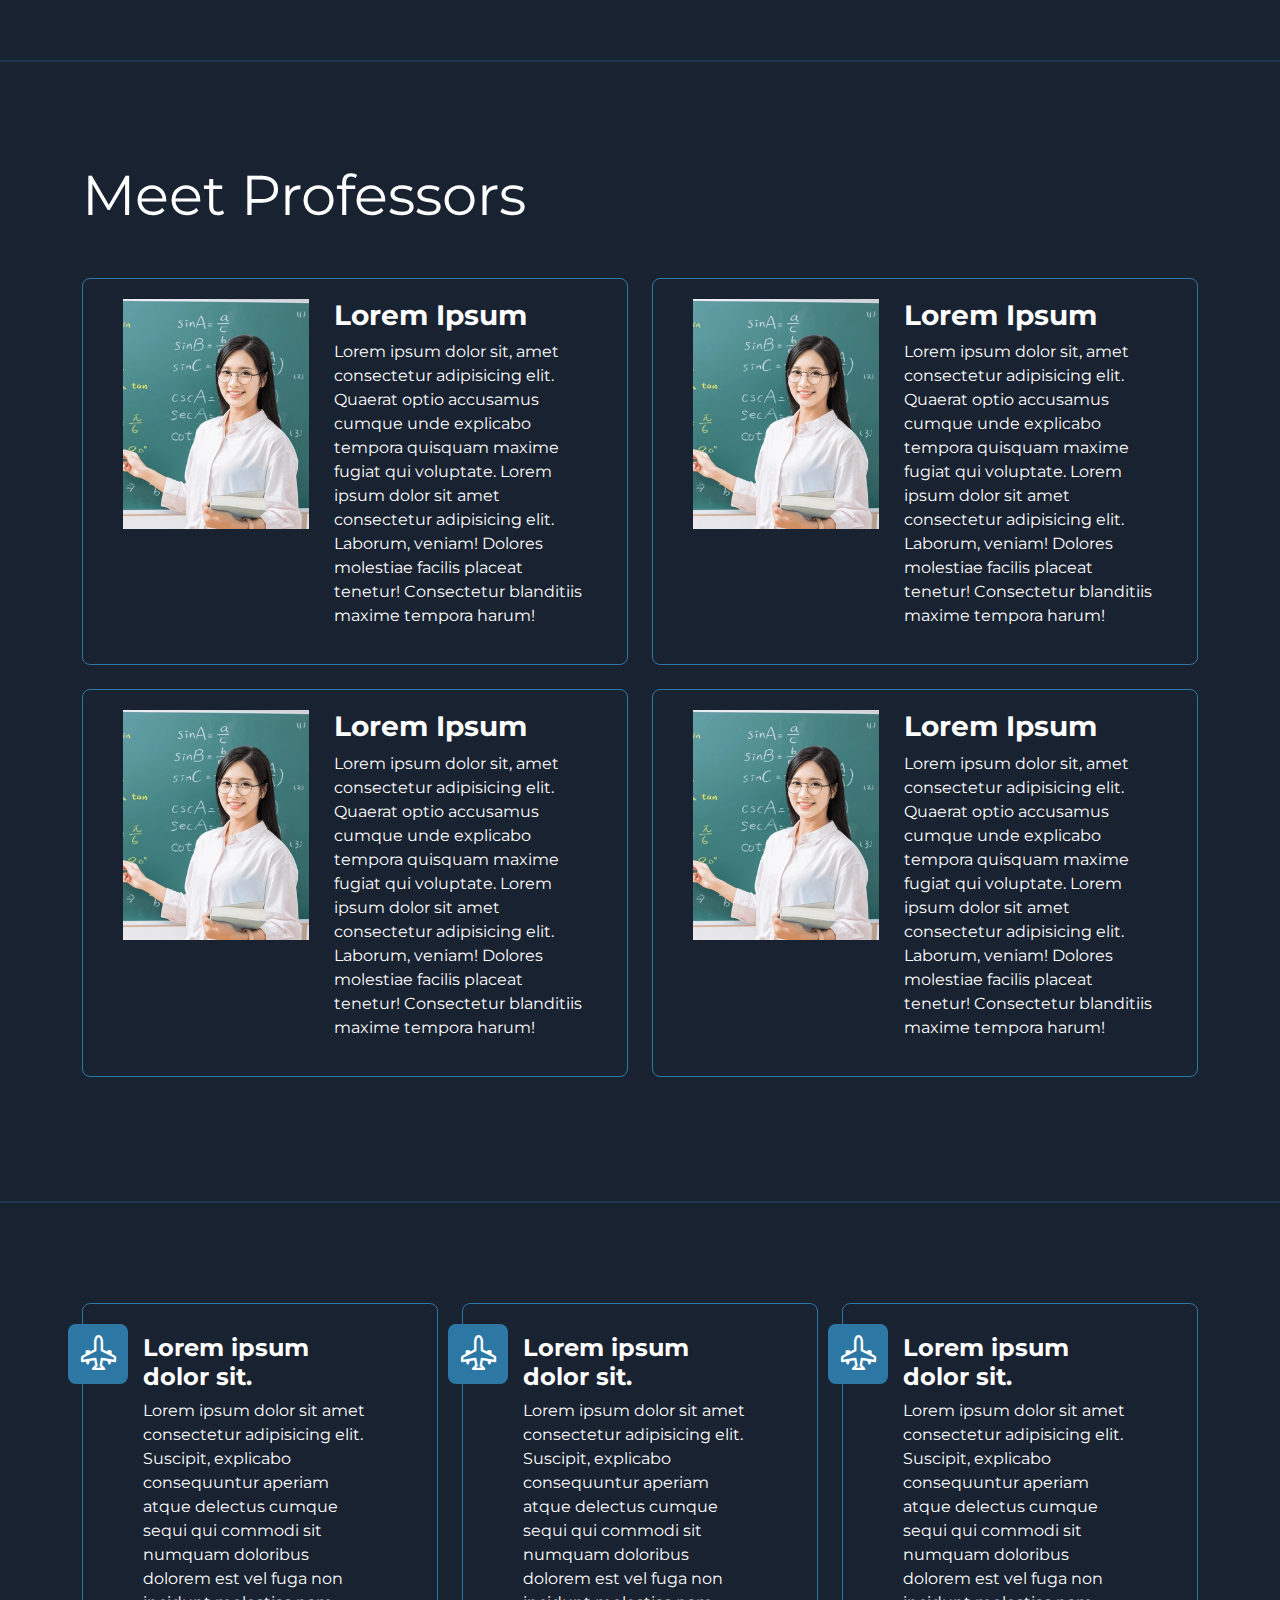
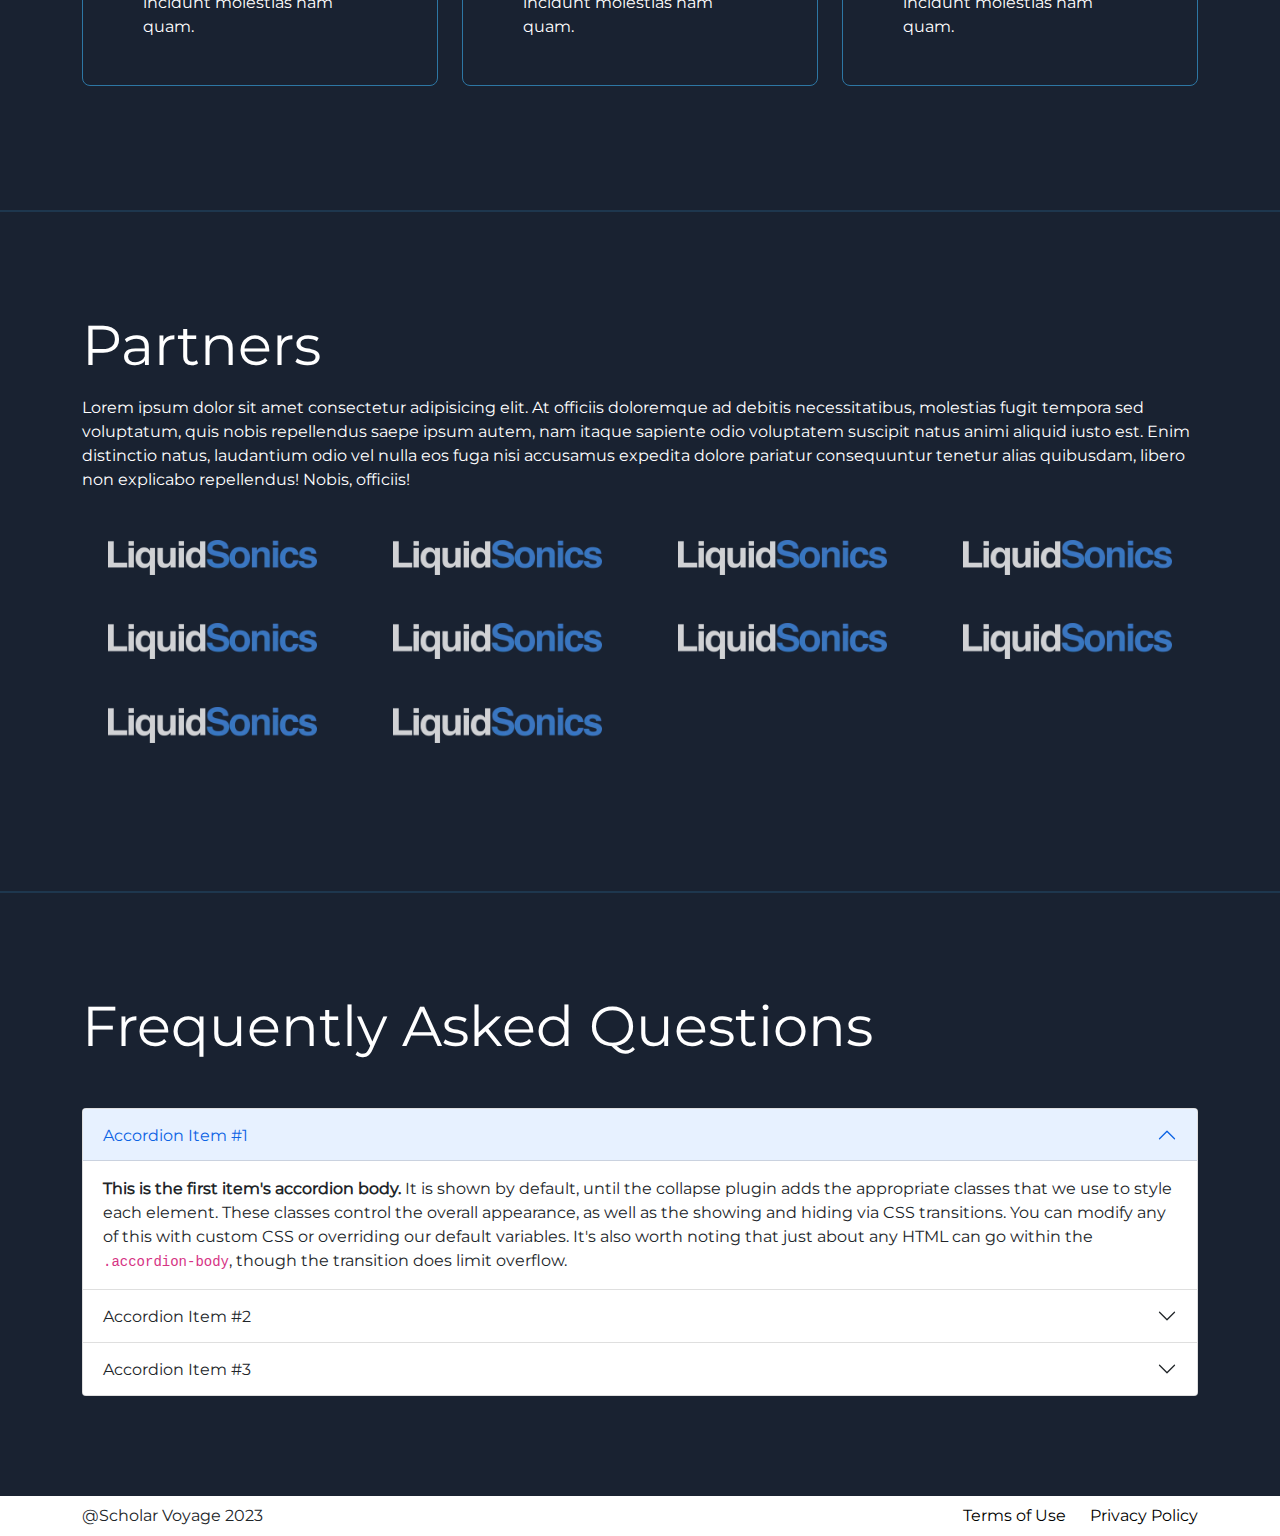
<file: home.html>
<!DOCTYPE html>
<html lang="en">
<head>
    <meta charset="UTF-8">
    <meta http-equiv="X-UA-Compatible" content="IE=edge">
    <meta name="viewport" content="width=device-width, initial-scale=1.0">
    <link rel="stylesheet" href="./assets/style/bootstrap.min.css"/>
    <link rel="stylesheet" href="./assets/icons/bootstrap-icons.min.css">
    <link rel="stylesheet" href="https://cdn.jsdelivr.net/npm/bootstrap-icons@1.11.3/font/bootstrap-icons.min.css">
    <link rel="stylesheet" href="./assets/style/variables.css"/>
    <link rel="stylesheet" href="./assets/style/style.css">
    <title>Scholar Voyage</title>
</head>
<body>
    <nav class="navbar fixed-top navbar-expand-lg navbar-light bg-light">
        <div class="container py-2">
          <a class="navbar-brand me-lg-5" href="./home.html">Scholar Voyage</a>
          <button class="navbar-toggler" type="button" data-bs-toggle="collapse" data-bs-target="#navbarScroll" aria-controls="navbarScroll" aria-expanded="false" aria-label="Toggle navigation">
            <span class="navbar-toggler-icon"></span>
          </button>
          <div class="collapse navbar-collapse" id="navbarScroll">
            <ul class="navbar-nav me-auto my-2 my-lg-0 navbar-nav-scroll" style="--bs-scroll-height: 100px;">
              <li class="nav-item me-lg-3">
                <a class="nav-link" href="./programs.html">Programs</a>
              </li>
              <li class="nav-item me-lg-3">
                <a class="nav-link" href="./about.html">About</a>
              </li>
              <li class="nav-item me-lg-3">
                <a class="nav-link" href="./contact.html">Contact</a>
              </li>
            </ul>
            <ul class="navbar-nav my-lg-0 navbar-nav-scroll" style="--bs-scroll-height: 100px;">
                <li class="nav-item me-lg-3">
                  <a class="nav-link fs-4" aria-current="page" href="#"><i class="bi bi-facebook"></i></a>
                </li>
                <li class="nav-item me-lg-3">
                  <a class="nav-link fs-4" href="#"><i class="bi bi-instagram"></i></a>
                </li>
                <li class="nav-item">
                  <a class="nav-link fs-4" href="#"><i class="bi bi-whatsapp"></i></a>
                </li>
              </ul>
          </div>
        </div>
      </nav>
    <header>
        <div class="banner">
            <img src="./assets/images/bannerImage.jpeg" alt="banner">
            <div class="banner-card">
              <h2 class="fs-1">Lorem Ipsum</h2>
              <p>Lorem ipsum dolor, sit amet consectetur adipisicing elit. Illum delectus esse beatae perferendis? Ad, atque.</p>
              <a class="btn btn-outline-light text-uppercase">Apply now</a>
            </div>
        </div>
    </header>
    <hr class="section-divider"/>
    <section>
      <div class="container">
        <h2 class="text-white fs-1 mb-5">Programs</h2>
        <div class="row">
          <div class="col-lg-4 mb-4">
            <div class="program-card">
              <div class="image-wrapper">
                <img src="./assets/images/bannerImage.jpeg"/>
              </div>
              <div class="program-card-text-wrapper">
                <h3 class="fw-bold">Lorem Ipsum</h3>
                <p>Lorem ipsum dolor sit amet consectetur adipisicing elit. Architecto quibusdam perspiciatis, illum provident laborum quod!</p>
                <a href="./program-detail.html">View more <i class="bi bi-arrow-right"></i></a>
              </div>
            </div>
          </div>
          <div class="col-lg-4 mb-4">
            <div class="program-card">
              <div class="image-wrapper">
                <img src="./assets/images/bannerImage.jpeg"/>
              </div>
              <div class="program-card-text-wrapper">
                <h3 class="fw-bold">Lorem Ipsum</h3>
                <p>Lorem ipsum dolor sit amet consectetur adipisicing elit. Architecto quibusdam perspiciatis, illum provident laborum quod!</p>
                <a href="./program-detail.html">View more <i class="bi bi-arrow-right"></i></a>
              </div>
            </div>
          </div>
          <div class="col-lg-4 mb-4">
            <div class="program-card">
              <div class="image-wrapper">
                <img src="./assets/images/bannerImage.jpeg"/>
              </div>
              <div class="program-card-text-wrapper">
                <h3 class="fw-bold">Lorem Ipsum</h3>
                <p>Lorem ipsum dolor sit amet consectetur adipisicing elit. Architecto quibusdam perspiciatis, illum provident laborum quod!</p>
                <a href="./program-detail.html">View more <i class="bi bi-arrow-right"></i></a>
              </div>
            </div>
          </div>
          <div class="col-lg-4 mb-4">
            <div class="program-card">
              <div class="image-wrapper">
                <img src="./assets/images/bannerImage.jpeg"/>
              </div>
              <div class="program-card-text-wrapper">
                <h3 class="fw-bold">Lorem Ipsum</h3>
                <p>Lorem ipsum dolor sit amet consectetur adipisicing elit. Architecto quibusdam perspiciatis, illum provident laborum quod!</p>
                <a href="./program-detail.html">View more <i class="bi bi-arrow-right"></i></a>
              </div>
            </div>
          </div>
          
        </div>
      </div>
    </section>
    <hr class="section-divider"/>
    <section>
      <div class="container">
        <h2 class="text-white fs-1 mb-5">Upcoming Programs</h2>
        <div class="row">
          <div class="col-lg-4 mb-4">
            <div class="program-card">
              <div class="image-wrapper">
                <img src="./assets/images/bannerImage.jpeg"/>
              </div>
              <div class="program-card-text-wrapper">
                <h3 class="fw-bold">Lorem Ipsum</h3>
                <p>Lorem ipsum dolor sit amet consectetur adipisicing elit. Architecto quibusdam perspiciatis, illum provident laborum quod!</p>
                <a class="btn btn-outline-light " href="#">Apply Now</a>
              </div>
            </div>
          </div>
          <div class="col-lg-4 mb-4">
            <div class="program-card">
              <div class="image-wrapper">
                <img src="./assets/images/bannerImage.jpeg"/>
              </div>
              <div class="program-card-text-wrapper">
                <h3 class="fw-bold">Lorem Ipsum</h3>
                <p>Lorem ipsum dolor sit amet consectetur adipisicing elit. Architecto quibusdam perspiciatis, illum provident laborum quod!</p>
                <a class="btn btn-outline-light " href="#">Apply Now</a>
              </div>
            </div>
          </div>
          <div class="col-lg-4 mb-4">
            <div class="program-card">
              <div class="image-wrapper">
                <img src="./assets/images/bannerImage.jpeg"/>
              </div>
              <div class="program-card-text-wrapper">
                <h3 class="fw-bold">Lorem Ipsum</h3>
                <p>Lorem ipsum dolor sit amet consectetur adipisicing elit. Architecto quibusdam perspiciatis, illum provident laborum quod!</p>
                <a class="btn btn-outline-light " href="#">Apply Now</a>
              </div>
            </div>
          </div>
          <div class="col-lg-4 mb-4">
            <div class="program-card">
              <div class="image-wrapper">
                <img src="./assets/images/bannerImage.jpeg"/>
              </div>
              <div class="program-card-text-wrapper">
                <h3 class="fw-bold">Lorem Ipsum</h3>
                <p>Lorem ipsum dolor sit amet consectetur adipisicing elit. Architecto quibusdam perspiciatis, illum provident laborum quod!</p>
                <a class="btn btn-outline-light " href="#">Apply Now</a>
              </div>
            </div>
          </div>
        </div>
      </div>
    </section>
    <hr class="section-divider"/>
    <section>
      <div class="container">
        <h2 class="text-white fs-1 mb-5">Meet Professors</h2>
        <div class="row">
          <div class="col-lg-6 mb-4">
            <div class="professor-card">
              <img src="./assets/images/teacher.webp"/>
              <div class="professor-card-text">
                <h3 class="fw-bold">Lorem Ipsum</h3>
                <p>Lorem ipsum dolor sit, amet consectetur adipisicing elit. Quaerat optio accusamus cumque unde explicabo tempora quisquam maxime fugiat qui voluptate. Lorem ipsum dolor sit amet consectetur adipisicing elit. Laborum, veniam! Dolores molestiae facilis placeat tenetur! Consectetur blanditiis maxime tempora harum!</p>
              </div>
            </div>
          </div>
          <div class="col-lg-6 mb-4">
            <div class="professor-card">
              <img src="./assets/images/teacher.webp"/>
              <div class="professor-card-text">
                <h3 class="fw-bold">Lorem Ipsum</h3>
                <p>Lorem ipsum dolor sit, amet consectetur adipisicing elit. Quaerat optio accusamus cumque unde explicabo tempora quisquam maxime fugiat qui voluptate. Lorem ipsum dolor sit amet consectetur adipisicing elit. Laborum, veniam! Dolores molestiae facilis placeat tenetur! Consectetur blanditiis maxime tempora harum!</p>
              </div>
            </div>
          </div>
          <div class="col-lg-6 mb-4">
            <div class="professor-card">
              <img src="./assets/images/teacher.webp"/>
              <div class="professor-card-text">
                <h3 class="fw-bold">Lorem Ipsum</h3>
                <p>Lorem ipsum dolor sit, amet consectetur adipisicing elit. Quaerat optio accusamus cumque unde explicabo tempora quisquam maxime fugiat qui voluptate. Lorem ipsum dolor sit amet consectetur adipisicing elit. Laborum, veniam! Dolores molestiae facilis placeat tenetur! Consectetur blanditiis maxime tempora harum!</p>
              </div>
            </div>
          </div>
          <div class="col-lg-6 mb-4">
            <div class="professor-card">
              <img src="./assets/images/teacher.webp"/>
              <div class="professor-card-text">
                <h3 class="fw-bold">Lorem Ipsum</h3>
                <p>Lorem ipsum dolor sit, amet consectetur adipisicing elit. Quaerat optio accusamus cumque unde explicabo tempora quisquam maxime fugiat qui voluptate. Lorem ipsum dolor sit amet consectetur adipisicing elit. Laborum, veniam! Dolores molestiae facilis placeat tenetur! Consectetur blanditiis maxime tempora harum!</p>
              </div>
            </div>
          </div>
        </div>
      </div>
    </section>
    <hr class="section-divider"/>
    <section>
      <div class="container">
        <div class="row">
          <div class="col-lg-4 mb-4">
            <div class="info-card">
              <div class="img">
                <i class="bi bi-airplane-engines"></i>
              </div>
              <div class="text">
                <h4 class="fw-bold">Lorem ipsum dolor sit.</h4>
                <p>Lorem ipsum dolor sit amet consectetur adipisicing elit. Suscipit, explicabo consequuntur aperiam atque delectus cumque sequi qui commodi sit numquam doloribus dolorem est vel fuga non incidunt molestias nam quam.</p>
              </div>
            </div>
          </div>
          <div class="col-lg-4 mb-4">
            <div class="info-card">
              <div class="img">
                <i class="bi bi-airplane-engines"></i>
              </div>
              <div class="text">
                <h4 class="fw-bold">Lorem ipsum dolor sit.</h4>
                <p>Lorem ipsum dolor sit amet consectetur adipisicing elit. Suscipit, explicabo consequuntur aperiam atque delectus cumque sequi qui commodi sit numquam doloribus dolorem est vel fuga non incidunt molestias nam quam.</p>
              </div>
            </div>
          </div>
          <div class="col-lg-4 mb-4">
            <div class="info-card">
              <div class="img">
                <i class="bi bi-airplane-engines"></i>
              </div>
              <div class="text">
                <h4 class="fw-bold">Lorem ipsum dolor sit.</h4>
                <p>Lorem ipsum dolor sit amet consectetur adipisicing elit. Suscipit, explicabo consequuntur aperiam atque delectus cumque sequi qui commodi sit numquam doloribus dolorem est vel fuga non incidunt molestias nam quam.</p>
              </div>
            </div>
          </div>
        </div>
      </div>
    </section>
    <hr class="section-divider"/>
    <section id="partners">
      <div class="container">
        <h2 class="text-white fs-1 mb-3">Partners</h2>
        <p class="text-white mb-5">Lorem ipsum dolor sit amet consectetur adipisicing elit. At officiis doloremque ad debitis necessitatibus, molestias fugit tempora sed voluptatum, quis nobis repellendus saepe ipsum autem, nam itaque sapiente odio voluptatem suscipit natus animi aliquid iusto est. Enim distinctio natus, laudantium odio vel nulla eos fuga nisi accusamus expedita dolore pariatur consequuntur tenetur alias quibusdam, libero non explicabo repellendus! Nobis, officiis!</p>
        <div class="row">
          <div class="col-lg-3 mb-5 d-flex justify-content-center">
            <img src="./assets/images/partner.webp" alt="">
          </div>
          <div class="col-lg-3 mb-5 d-flex justify-content-center">
            <img src="./assets/images/partner.webp" alt="">
          </div>
          <div class="col-lg-3 mb-5 d-flex justify-content-center">
            <img src="./assets/images/partner.webp" alt="">
          </div>
          <div class="col-lg-3 mb-5 d-flex justify-content-center">
            <img src="./assets/images/partner.webp" alt="">
          </div>
          <div class="col-lg-3 mb-5 d-flex justify-content-center">
            <img src="./assets/images/partner.webp" alt="">
          </div>
          <div class="col-lg-3 mb-5 d-flex justify-content-center">
            <img src="./assets/images/partner.webp" alt="">
          </div>
          <div class="col-lg-3 mb-5 d-flex justify-content-center">
            <img src="./assets/images/partner.webp" alt="">
          </div>
          <div class="col-lg-3 mb-5 d-flex justify-content-center">
            <img src="./assets/images/partner.webp" alt="">
          </div>
          <div class="col-lg-3 mb-5 d-flex justify-content-center">
            <img src="./assets/images/partner.webp" alt="">
          </div>
          <div class="col-lg-3 mb-5 d-flex justify-content-center">
            <img src="./assets/images/partner.webp" alt="">
          </div>
        </div>
      </div>
    </section>
    <hr class="section-divider"/>
    <section>
      <div class="container">
        <h2 class="text-white fs-1 mb-5">Frequently Asked Questions</h2>
          <div class="accordion" id="accordionPanelsStayOpenExample">
            <div class="accordion-item">
              <h2 class="accordion-header" id="panelsStayOpen-headingOne">
                <button class="accordion-button" type="button" data-bs-toggle="collapse" data-bs-target="#panelsStayOpen-collapseOne" aria-expanded="true" aria-controls="panelsStayOpen-collapseOne">
                  Accordion Item #1
                </button>
              </h2>
              <div id="panelsStayOpen-collapseOne" class="accordion-collapse collapse show" aria-labelledby="panelsStayOpen-headingOne">
                <div class="accordion-body">
                  <strong>This is the first item's accordion body.</strong> It is shown by default, until the collapse plugin adds the appropriate classes that we use to style each element. These classes control the overall appearance, as well as the showing and hiding via CSS transitions. You can modify any of this with custom CSS or overriding our default variables. It's also worth noting that just about any HTML can go within the <code>.accordion-body</code>, though the transition does limit overflow.
                </div>
              </div>
            </div>
            <div class="accordion-item">
              <h2 class="accordion-header" id="panelsStayOpen-headingTwo">
                <button class="accordion-button collapsed" type="button" data-bs-toggle="collapse" data-bs-target="#panelsStayOpen-collapseTwo" aria-expanded="false" aria-controls="panelsStayOpen-collapseTwo">
                  Accordion Item #2
                </button>
              </h2>
              <div id="panelsStayOpen-collapseTwo" class="accordion-collapse collapse" aria-labelledby="panelsStayOpen-headingTwo">
                <div class="accordion-body">
                  <strong>This is the second item's accordion body.</strong> It is hidden by default, until the collapse plugin adds the appropriate classes that we use to style each element. These classes control the overall appearance, as well as the showing and hiding via CSS transitions. You can modify any of this with custom CSS or overriding our default variables. It's also worth noting that just about any HTML can go within the <code>.accordion-body</code>, though the transition does limit overflow.
                </div>
              </div>
            </div>
            <div class="accordion-item">
              <h2 class="accordion-header" id="panelsStayOpen-headingThree">
                <button class="accordion-button collapsed" type="button" data-bs-toggle="collapse" data-bs-target="#panelsStayOpen-collapseThree" aria-expanded="false" aria-controls="panelsStayOpen-collapseThree">
                  Accordion Item #3
                </button>
              </h2>
              <div id="panelsStayOpen-collapseThree" class="accordion-collapse collapse" aria-labelledby="panelsStayOpen-headingThree">
                <div class="accordion-body">
                  <strong>This is the third item's accordion body.</strong> It is hidden by default, until the collapse plugin adds the appropriate classes that we use to style each element. These classes control the overall appearance, as well as the showing and hiding via CSS transitions. You can modify any of this with custom CSS or overriding our default variables. It's also worth noting that just about any HTML can go within the <code>.accordion-body</code>, though the transition does limit overflow.
                </div>
              </div>
            </div>
        </div>
      </div>
    </section>
    <footer>
        <div class="container d-flex justify-content-between align-items-center py-2">
            <span>@Scholar Voyage 2023</span>
            <ul class="d-flex align-items-center mb-0">
                <li class="me-4"><a href="./termsOfUse.html">Terms of Use</a></li>
                <li><a href="./privacyPolicy.html">Privacy Policy</a></li>
            </ul>
        </div>
    </footer>
</body>
<script src="./assets/js/bootstrap.bundle.min.js"></script>
<script src="./assets/js/main.js"></script>
</html>
</file>
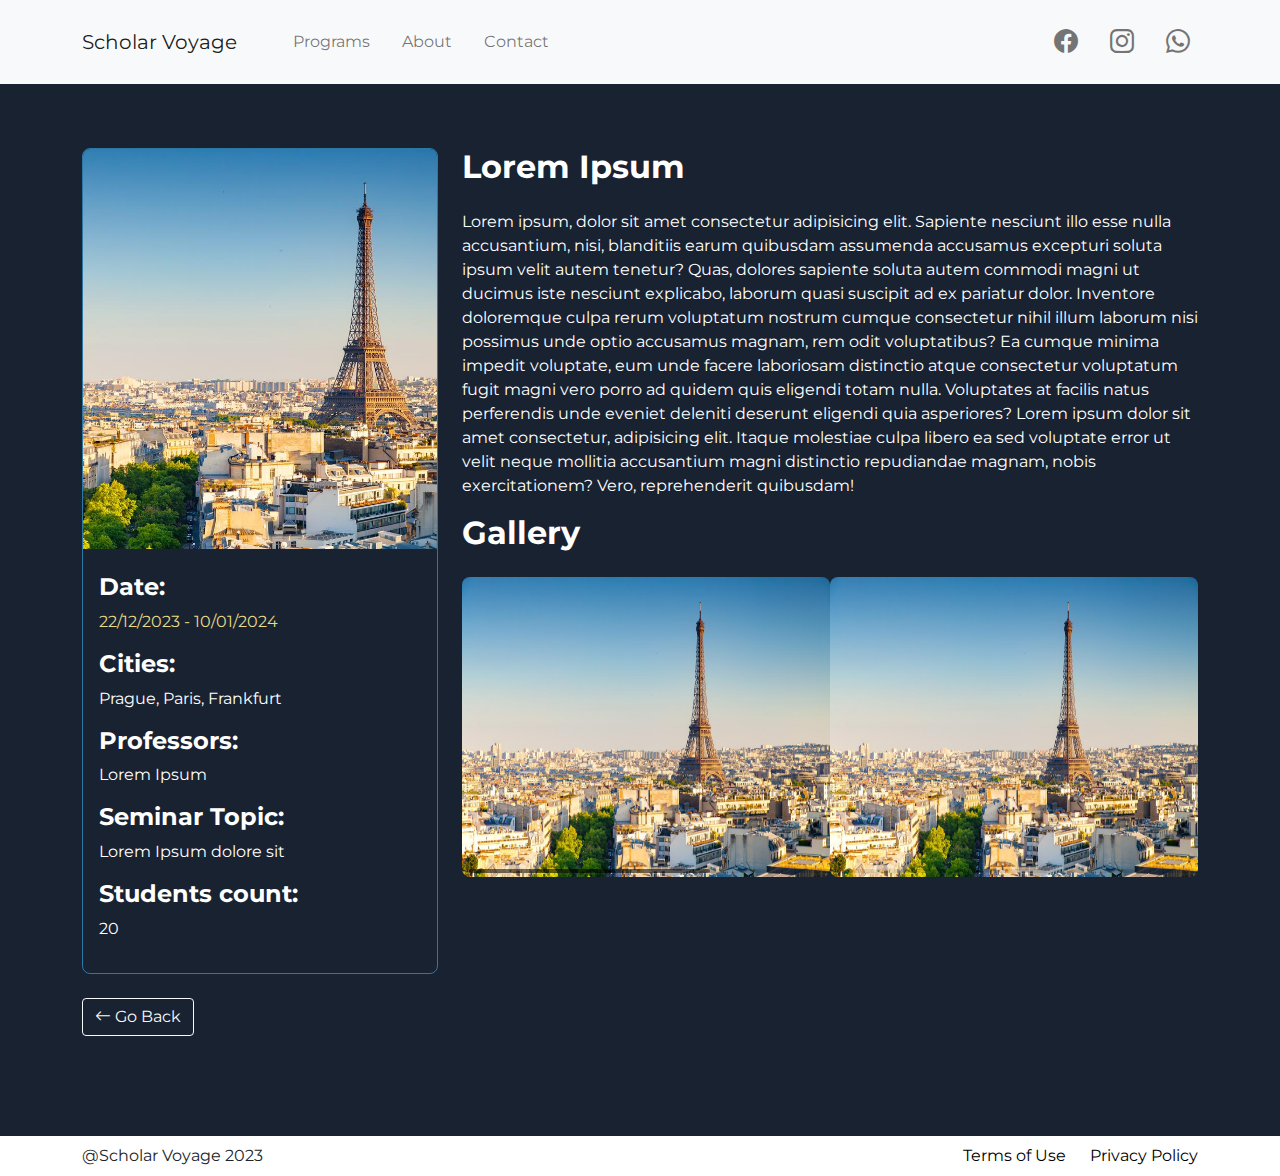
<file: program-detail.html>
<!DOCTYPE html>
<html lang="en">
<head>
    <meta charset="UTF-8">
    <meta http-equiv="X-UA-Compatible" content="IE=edge">
    <meta name="viewport" content="width=device-width, initial-scale=1.0">
    <link rel="stylesheet" href="./assets/style/bootstrap.min.css"/>
    <link rel="stylesheet" href="./assets/icons/bootstrap-icons.min.css">
    <link rel="stylesheet" href="https://cdn.jsdelivr.net/npm/bootstrap-icons@1.11.3/font/bootstrap-icons.min.css">
    <link rel="stylesheet" href="./assets/style/variables.css"/>
    <link rel="stylesheet" href="./assets/style/style.css">
    <link
      rel="stylesheet"
      href="https://cdn.jsdelivr.net/npm/swiper@11/swiper-bundle.min.css"
    />
    <title>Scholar Voyage</title>
</head>
<body id="programDetail">
    <nav class="navbar fixed-top navbar-expand-lg navbar-light bg-light">
        <div class="container py-2">
          <a class="navbar-brand me-lg-5" href="./index.html">Scholar Voyage</a>
          <button class="navbar-toggler" type="button" data-bs-toggle="collapse" data-bs-target="#navbarScroll" aria-controls="navbarScroll" aria-expanded="false" aria-label="Toggle navigation">
            <span class="navbar-toggler-icon"></span>
          </button>
          <div class="collapse navbar-collapse" id="navbarScroll">
            <ul class="navbar-nav me-auto my-2 my-lg-0 navbar-nav-scroll" style="--bs-scroll-height: 100px;">
              <li class="nav-item me-lg-3">
                <a class="nav-link" aria-current="page" href="./programs.html">Programs</a>
              </li>
              <li class="nav-item me-lg-3">
                <a class="nav-link" href="./about.html">About</a>
              </li>
              <li class="nav-item me-lg-3">
                <a class="nav-link" href="./contact.html">Contact</a>
              </li>
            </ul>
            <ul class="navbar-nav my-lg-0 navbar-nav-scroll" style="--bs-scroll-height: 100px;">
                <li class="nav-item me-lg-3">
                  <a class="nav-link fs-4" aria-current="page" href="#"><i class="bi bi-facebook"></i></a>
                </li>
                <li class="nav-item me-lg-3">
                  <a class="nav-link fs-4" href="#"><i class="bi bi-instagram"></i></a>
                </li>
                <li class="nav-item">
                  <a class="nav-link fs-4" href="#"><i class="bi bi-whatsapp"></i></a>
                </li>
              </ul>
          </div>
        </div>
    </nav>
    <section>
        <div class="container pt-5">
            <div class="row">
                <div class="col-lg-4">
                    <div class="program-detail-card">
                        <img class="mb-2" src="./assets/images/bannerImage.jpeg" alt="">
                        <div class="p-3">
                            <h4 class="fw-bold">Date:</h4>
                            <p class="text-secondary mb-3">22/12/2023 - 10/01/2024</p>
                            <h4 class="fw-bold">Cities:</h4>
                            <p class="mb-3">Prague, Paris, Frankfurt</p>
                            <h4 class="fw-bold">Professors:</h4>
                            <p class="mb-3">Lorem Ipsum</p>
                            <h4 class="fw-bold">Seminar Topic:</h4>
                            <p class="mb-3">Lorem Ipsum dolore sit</p>
                            <h4 class="fw-bold">Students count:</h4>
                            <p class="mb-3">20</p>
                        </div>
                    </div>
                    <button class="btn btn-outline-light mt-4"><i class="bi bi-arrow-left"></i> Go Back</button>
                </div>
                <div class="col-lg-8">
                    <h2 class="fw-bold mb-4 text-white">Lorem Ipsum</h2>
                    <p class="text-white">Lorem ipsum, dolor sit amet consectetur adipisicing elit. Sapiente nesciunt illo esse nulla accusantium, nisi, blanditiis earum quibusdam assumenda accusamus excepturi soluta ipsum velit autem tenetur? Quas, dolores sapiente soluta autem commodi magni ut ducimus iste nesciunt explicabo, laborum quasi suscipit ad ex pariatur dolor. Inventore doloremque culpa rerum voluptatum nostrum cumque consectetur nihil illum laborum nisi possimus unde optio accusamus magnam, rem odit voluptatibus? Ea cumque minima impedit voluptate, eum unde facere laboriosam distinctio atque consectetur voluptatum fugit magni vero porro ad quidem quis eligendi totam nulla. Voluptates at facilis natus perferendis unde eveniet deleniti deserunt eligendi quia asperiores? Lorem ipsum dolor sit amet consectetur, adipisicing elit. Itaque molestiae culpa libero ea sed voluptate error ut velit neque mollitia accusantium magni distinctio repudiandae magnam, nobis exercitationem? Vero, reprehenderit quibusdam!</p>
                    <h2 class="fw-bold mb-4 text-white">Gallery</h2>
                    <div class="swiper">
                      <div class="swiper-wrapper">
                        <img class="swiper-slide" src="./assets/images/bannerImage.jpeg" alt="">
                        <img class="swiper-slide" src="./assets/images/bannerImage.jpeg" alt="">
                        <img class="swiper-slide" src="./assets/images/bannerImage.jpeg" alt="">
                        <img class="swiper-slide" src="./assets/images/bannerImage.jpeg" alt="">
                        <img class="swiper-slide" src="./assets/images/bannerImage.jpeg" alt="">
                        <img class="swiper-slide" src="./assets/images/bannerImage.jpeg" alt="">
                      </div>
                      <div class="swiper-scrollbar"></div>
                    </div>
                    
                </div>
            </div>
        </div>
    </section>
    <footer>
        <div class="container d-flex justify-content-between align-items-center py-2">
            <span>@Scholar Voyage 2023</span>
            <ul class="d-flex align-items-center mb-0">
                <li class="me-4"><a href="#">Terms of Use</a></li>
                <li><a href="#">Privacy Policy</a></li>
            </ul>
        </div>
    </footer>
</body>
<script src="./assets/js/bootstrap.bundle.min.js"></script>
<script src="https://cdn.jsdelivr.net/npm/swiper@11/swiper-bundle.min.js"></script>
<script src="./assets/js/main.js"></script>
</html>
</file>
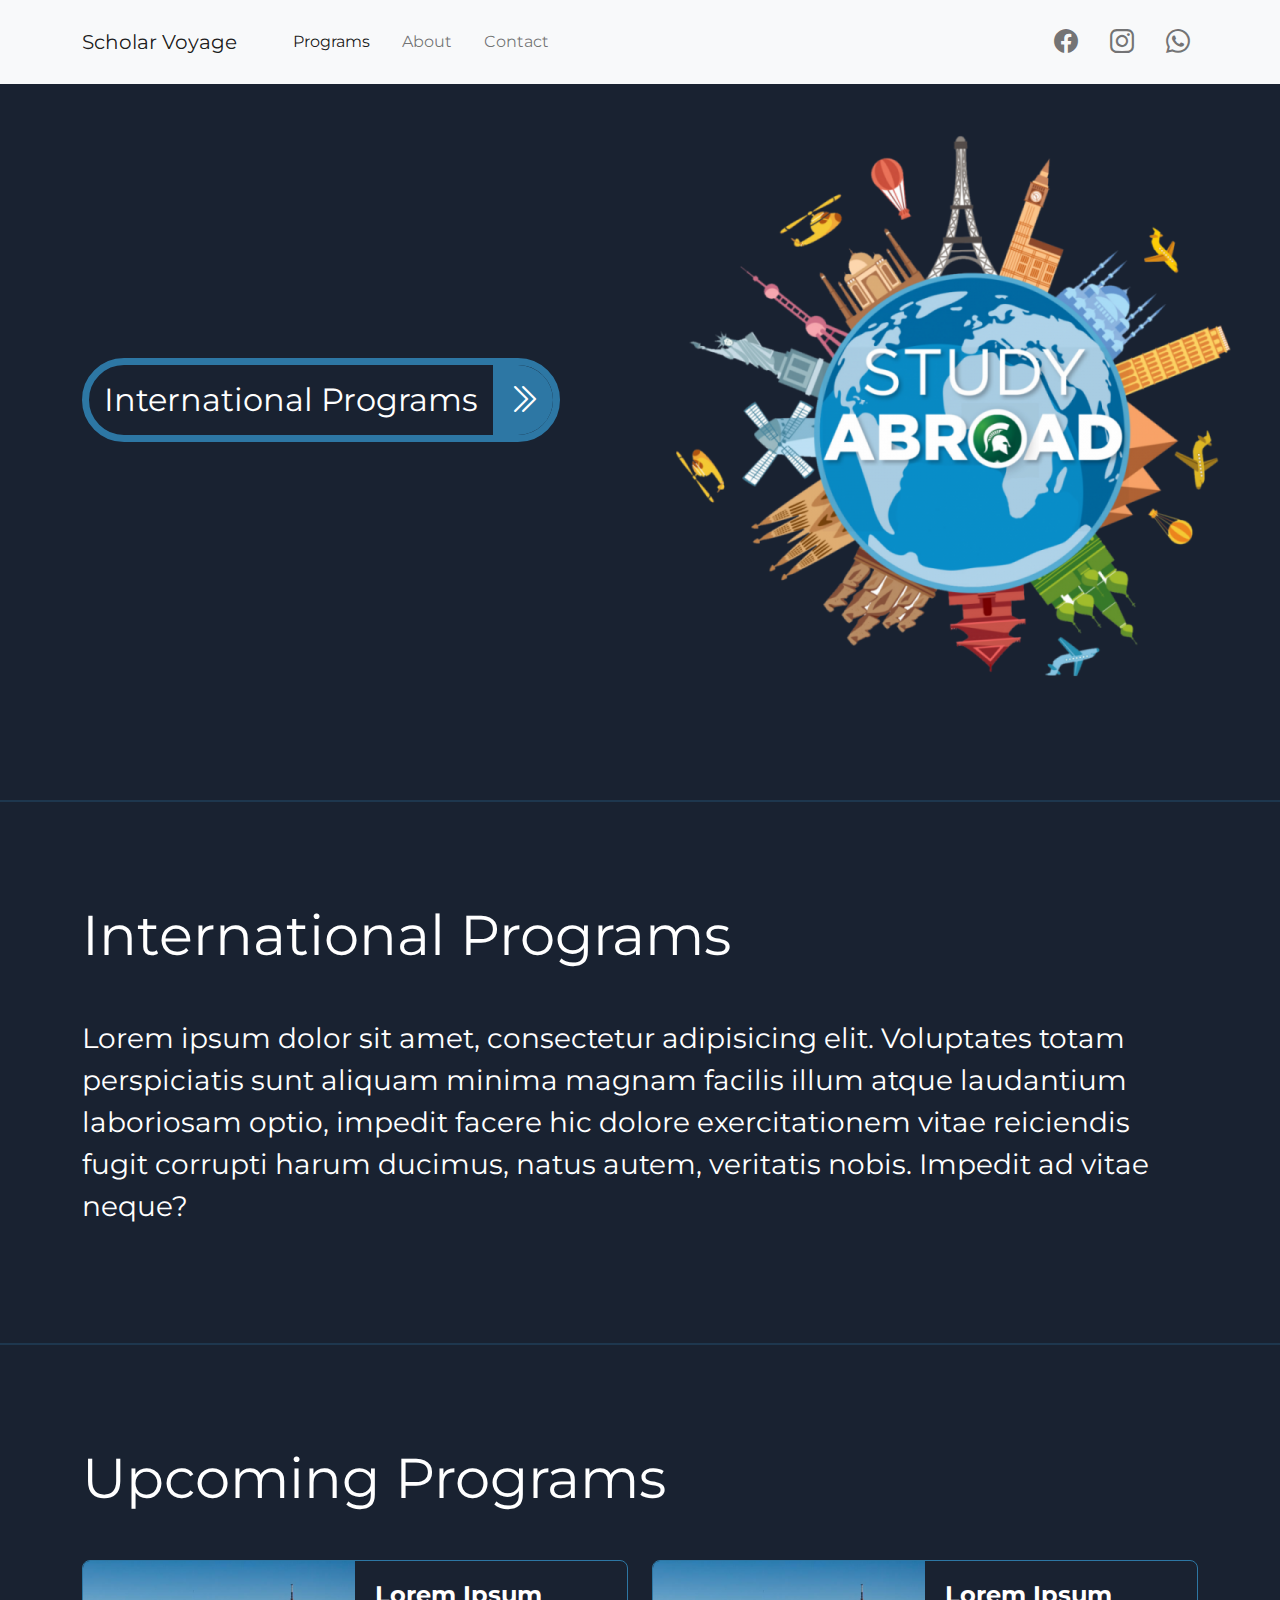
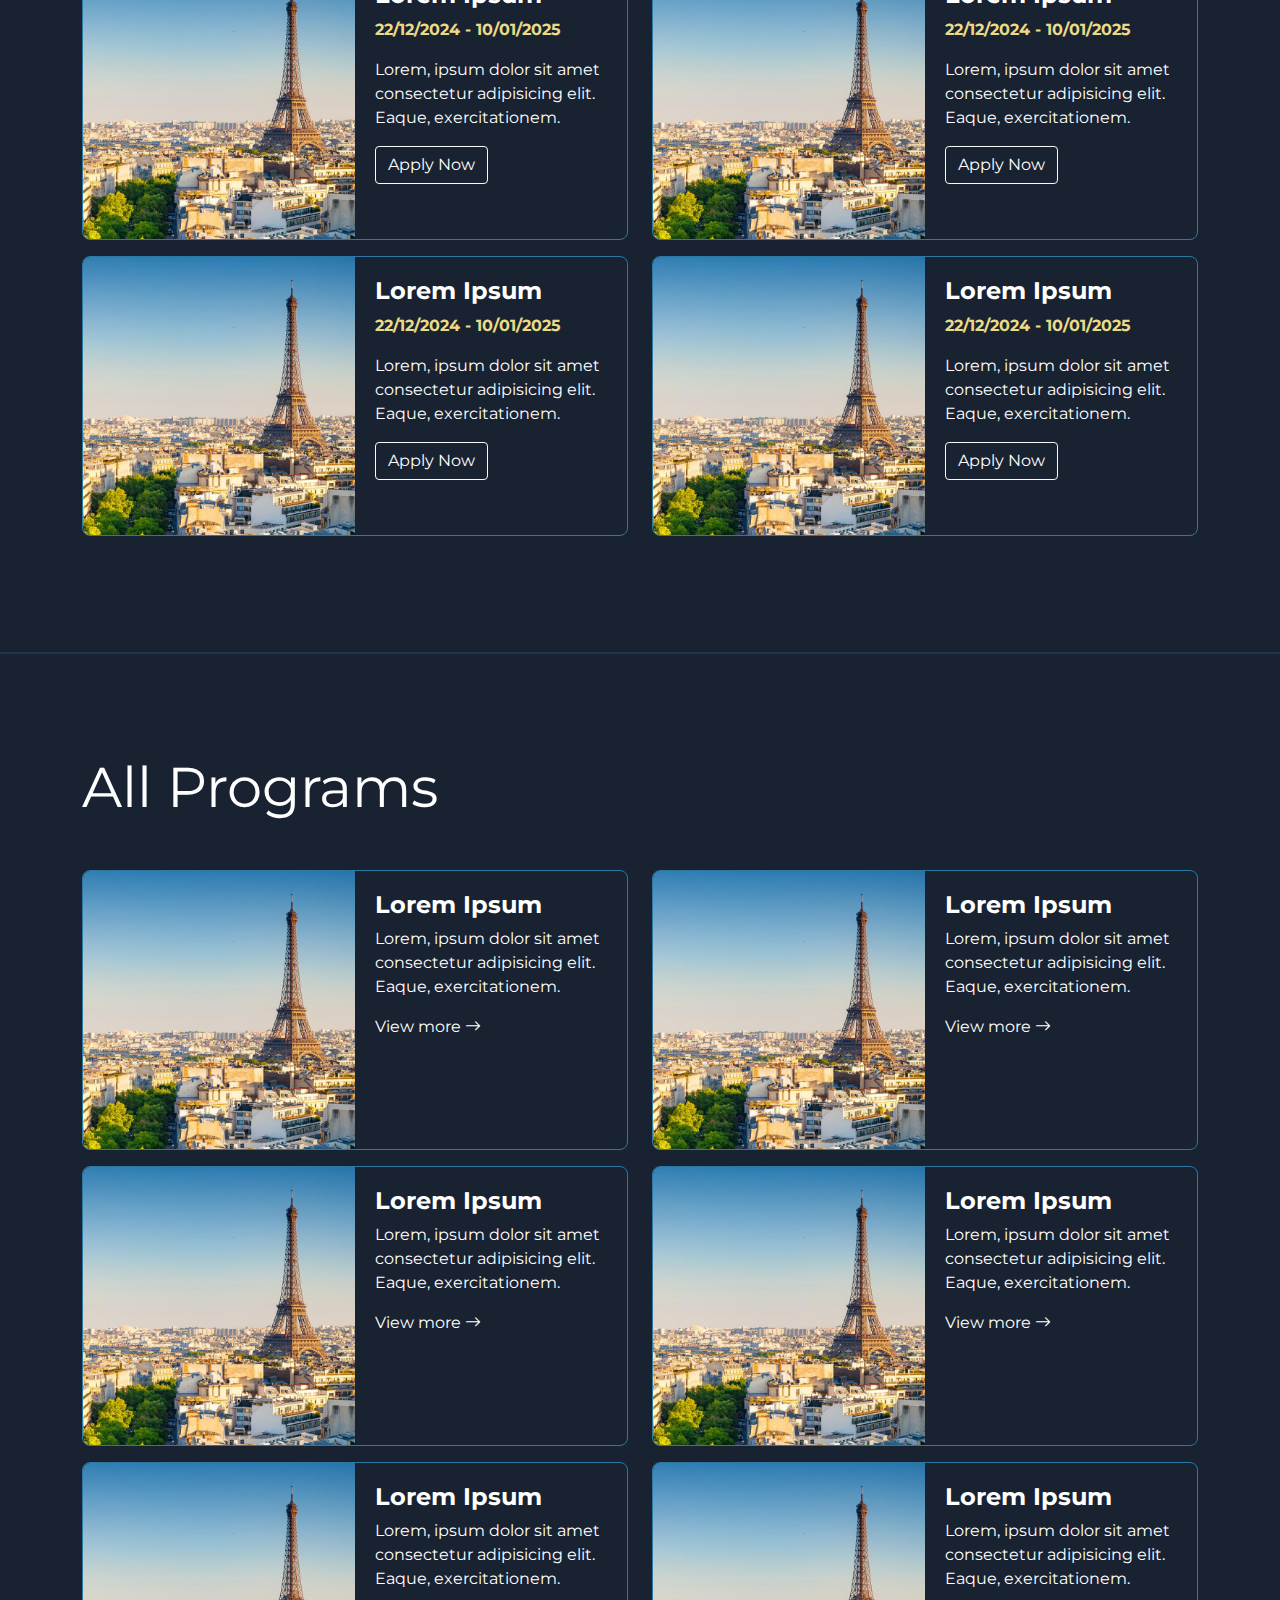
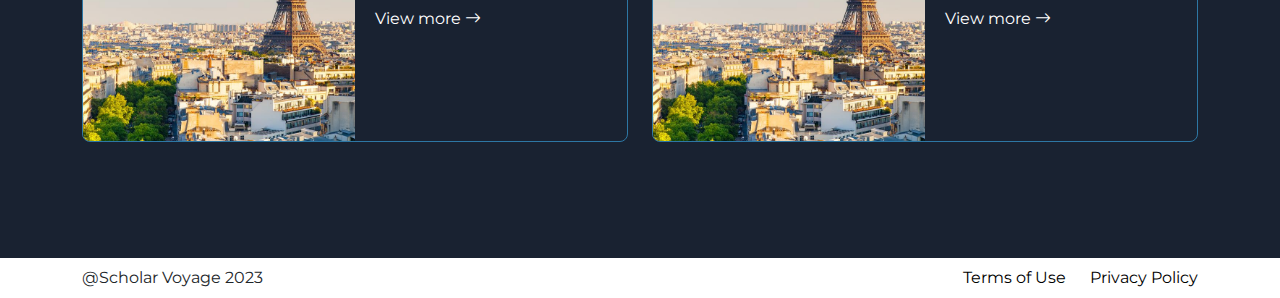
<file: programs.html>
<!DOCTYPE html>
<html lang="en">
<head>
    <meta charset="UTF-8">
    <meta http-equiv="X-UA-Compatible" content="IE=edge">
    <meta name="viewport" content="width=device-width, initial-scale=1.0">
    <link rel="stylesheet" href="./assets/style/bootstrap.min.css"/>
    <link rel="stylesheet" href="./assets/icons/bootstrap-icons.min.css">
    <link rel="stylesheet" href="https://cdn.jsdelivr.net/npm/bootstrap-icons@1.11.3/font/bootstrap-icons.min.css">
    <link rel="stylesheet" href="./assets/style/variables.css"/>
    <link rel="stylesheet" href="./assets/style/style.css">
    <title>Scholar Voyage</title>
</head>
<body id="programsPage">
    <nav class="navbar fixed-top navbar-expand-lg navbar-light bg-light">
        <div class="container py-2">
          <a class="navbar-brand me-lg-5" href="./index.html">Scholar Voyage</a>
          <button class="navbar-toggler" type="button" data-bs-toggle="collapse" data-bs-target="#navbarScroll" aria-controls="navbarScroll" aria-expanded="false" aria-label="Toggle navigation">
            <span class="navbar-toggler-icon"></span>
          </button>
          <div class="collapse navbar-collapse" id="navbarScroll">
            <ul class="navbar-nav me-auto my-2 my-lg-0 navbar-nav-scroll" style="--bs-scroll-height: 100px;">
              <li class="nav-item me-lg-3">
                <a class="nav-link active" href="./programs.html">Programs</a>
              </li>
              <li class="nav-item me-lg-3">
                <a class="nav-link" href="./about.html">About</a>
              </li>
              <li class="nav-item me-lg-3">
                <a class="nav-link" href="./contact.html">Contact</a>
              </li>
            </ul>
            <ul class="navbar-nav my-lg-0 navbar-nav-scroll" style="--bs-scroll-height: 100px;">
                <li class="nav-item me-lg-3">
                  <a class="nav-link fs-4" href="#"><i class="bi bi-facebook"></i></a>
                </li>
                <li class="nav-item me-lg-3">
                  <a class="nav-link fs-4" href="#"><i class="bi bi-instagram"></i></a>
                </li>
                <li class="nav-item">
                  <a class="nav-link fs-4" href="#"><i class="bi bi-whatsapp"></i></a>
                </li>
              </ul>
          </div>
        </div>
    </nav>
    <section class="banner">
        <div class="container">
            <div class="row">
                <div class="col-lg-6 d-flex align-items-center">
                    <a class="programs-btn fs-2 rounded-pill">
                        International Programs 
                        <span> <i class="bi bi-chevron-double-right"></i></span>
                    </a>
                </div>
                <div class="col-lg-6 d-flex align-items-center">
                    <img src="./assets/images/pngegg(1).png" alt="">
                </div>
            </div>
        </div>
    </section>
    <hr class="section-divider"/>
    <section>
        <div class="container">
            <h2 class="text-white fs-1 mb-5">International Programs </h2>
            <p class="fs-3 text-white">Lorem ipsum dolor sit amet, consectetur adipisicing elit. Voluptates totam perspiciatis sunt aliquam minima magnam facilis illum atque laudantium laboriosam optio, impedit facere hic dolore exercitationem vitae reiciendis fugit corrupti harum ducimus, natus autem, veritatis nobis. Impedit ad vitae neque?</p>
        </div>
    </section>
    <hr class="section-divider"/>
    <section>
        <div class="container">
            <h2 class="text-white fs-1 mb-5">Upcoming Programs </h2>
            <div class="row">
                <div class="col-lg-6 mb-3">
                    <div class="programs-card">
                        <img src="./assets/images/bannerImage.jpeg" alt="">
                        <div class="text-section">
                            <h4 class="fw-bold">Lorem Ipsum</h4>
                            <p class="fw-bold mb-3 text-secondary">22/12/2024 - 10/01/2025</p>
                            <p>Lorem, ipsum dolor sit amet consectetur adipisicing elit. Eaque, exercitationem.</p>
                            <a class="btn btn-outline-light " href="#">Apply Now</a>
                        </div>
                    </div>
                </div>
                <div class="col-lg-6 mb-3">
                    <div class="programs-card">
                        <img src="./assets/images/bannerImage.jpeg" alt="">
                        <div class="text-section">
                            <h4 class="fw-bold">Lorem Ipsum</h4>
                            <p class="fw-bold mb-3 text-secondary">22/12/2024 - 10/01/2025</p>
                            <p>Lorem, ipsum dolor sit amet consectetur adipisicing elit. Eaque, exercitationem.</p>
                            <a class="btn btn-outline-light " href="#">Apply Now</a>
                        </div>
                    </div>
                </div>
                <div class="col-lg-6 mb-3">
                    <div class="programs-card">
                        <img src="./assets/images/bannerImage.jpeg" alt="">
                        <div class="text-section">
                            <h4 class="fw-bold">Lorem Ipsum</h4>
                            <p class="fw-bold mb-3 text-secondary">22/12/2024 - 10/01/2025</p>
                            <p>Lorem, ipsum dolor sit amet consectetur adipisicing elit. Eaque, exercitationem.</p>
                            <a class="btn btn-outline-light " href="#">Apply Now</a>
                        </div>
                    </div>
                </div>
                <div class="col-lg-6 mb-3">
                    <div class="programs-card">
                        <img src="./assets/images/bannerImage.jpeg" alt="">
                        <div class="text-section">
                            <h4 class="fw-bold">Lorem Ipsum</h4>
                            <p class="fw-bold mb-3 text-secondary">22/12/2024 - 10/01/2025</p>
                            <p>Lorem, ipsum dolor sit amet consectetur adipisicing elit. Eaque, exercitationem.</p>
                            <a class="btn btn-outline-light " href="#">Apply Now</a>
                        </div>
                    </div>
                </div>
                

            </div>
            
        </div>
    </section>
    <hr class="section-divider"/>
    <section>
        <div class="container">
            <h2 class="text-white fs-1 mb-5">All Programs </h2>
            <div class="row">
                <div class="col-lg-6 mb-3">
                    <div class="programs-card">
                        <img src="./assets/images/bannerImage.jpeg" alt="">
                        <div class="text-section">
                            <h4 class="fw-bold">Lorem Ipsum</h4>
                            <p>Lorem, ipsum dolor sit amet consectetur adipisicing elit. Eaque, exercitationem.</p>
                            <a href="./program-detail.html">View more <i class="bi bi-arrow-right"></i></a>
                        </div>
                    </div>
                </div>
                <div class="col-lg-6 mb-3">
                    <div class="programs-card">
                        <img src="./assets/images/bannerImage.jpeg" alt="">
                        <div class="text-section">
                            <h4 class="fw-bold">Lorem Ipsum</h4>
                            <p>Lorem, ipsum dolor sit amet consectetur adipisicing elit. Eaque, exercitationem.</p>
                            <a href="./program-detail.html">View more <i class="bi bi-arrow-right"></i></a>
                        </div>
                    </div>
                </div>
                <div class="col-lg-6 mb-3">
                    <div class="programs-card">
                        <img src="./assets/images/bannerImage.jpeg" alt="">
                        <div class="text-section">
                            <h4 class="fw-bold">Lorem Ipsum</h4>
                            <p>Lorem, ipsum dolor sit amet consectetur adipisicing elit. Eaque, exercitationem.</p>
                            <a href="./program-detail.html">View more <i class="bi bi-arrow-right"></i></a>
                        </div>
                    </div>
                </div>
                <div class="col-lg-6 mb-3">
                    <div class="programs-card">
                        <img src="./assets/images/bannerImage.jpeg" alt="">
                        <div class="text-section">
                            <h4 class="fw-bold">Lorem Ipsum</h4>
                            <p>Lorem, ipsum dolor sit amet consectetur adipisicing elit. Eaque, exercitationem.</p>
                            <a href="./program-detail.html">View more <i class="bi bi-arrow-right"></i></a>
                        </div>
                    </div>
                </div>
                <div class="col-lg-6 mb-3">
                    <div class="programs-card">
                        <img src="./assets/images/bannerImage.jpeg" alt="">
                        <div class="text-section">
                            <h4 class="fw-bold">Lorem Ipsum</h4>
                            <p>Lorem, ipsum dolor sit amet consectetur adipisicing elit. Eaque, exercitationem.</p>
                            <a href="./program-detail.html">View more <i class="bi bi-arrow-right"></i></a>
                        </div>
                    </div>
                </div>
                <div class="col-lg-6 mb-3">
                    <div class="programs-card">
                        <img src="./assets/images/bannerImage.jpeg" alt="">
                        <div class="text-section">
                            <h4 class="fw-bold">Lorem Ipsum</h4>
                            <p>Lorem, ipsum dolor sit amet consectetur adipisicing elit. Eaque, exercitationem.</p>
                            <a href="#">View more <i class="bi bi-arrow-right"></i></a>
                        </div>
                    </div>
                </div>
                
            </div>
            
        </div>
    </section>
    
    <footer>
        <div class="container d-flex justify-content-between align-items-center py-2">
            <span>@Scholar Voyage 2023</span>
            <ul class="d-flex align-items-center mb-0">
                <li class="me-4"><a href="#">Terms of Use</a></li>
                <li><a href="#">Privacy Policy</a></li>
            </ul>
        </div>
    </footer>
</body>
<script src="./assets/js/bootstrap.bundle.min.js"></script>
<script src="./assets/js/main.js"></script>
</html>
</file>
<file: assets/style/variables.css>
:root{
    --main-color: #0c3c5e;
    --main-bg-color: #192231;
    --secondary-color: #2d77a4;
}

@font-face {
    font-family: 'Montserrat';
    src: url('../Montserrat/static/Montserrat-Regular.ttf') format('truetype')
}

@font-face {
    font-family: 'Montserrat-thin';
    src: url('../Montserrat/static/Montserrat-Thin.ttf') format('truetype')
}

@font-face {
    font-family: 'Montserrat-bold';
    src: url('../Montserrat/static/Montserrat-Bold.ttf') format('truetype')
}
</file>
<file: assets/style/style.css>
*{
    margin: 0;
    padding: 0;
    box-sizing: border-box;
    font-family: Montserrat;
}

body{
    background-color: var(--main-bg-color);
}

ul {
    list-style-type: none;
}

a{
    text-decoration: none;
    color: black;
}

footer{
    background-color: white;
}

.section-divider{
    margin: 0;
    border: 1px solid var(--secondary-color);

}

.fw-bold{
    font-family: Montserrat-bold;
}

.text-white{
    color: white;
}

.text-secondary{
    color: #e9db86!important;
}

.text-main{
    color: var(--secondary-color);
}

.fs-1{
    font-size: 56px!important;
}

header .banner{
    position: relative;
}

header .banner img{
    width: 100%;
    height: 90vh;
    object-fit: cover;
    object-position: top;
    mask-image: linear-gradient(to right, rgba(0,0,0,0) 0%,rgb(15,39,65) 100%);
   -webkit-mask-image: linear-gradient(to right, rgba(0,0,0,0) 0%,rgb(15,39,65) 100%);
}

header .banner .banner-card{
    position: absolute;
    top: 40%;
    left: 10%;
    background-color: var(--secondary-color);
    width: 30%;
    padding: 20px 40px;
    color: white;
    border-radius: 30px;
}

section{
    padding-top: 100px;
    padding-bottom: 100px;
}

.program-card{
    color: white;
    border: 1px solid var(--secondary-color);
    border-radius: 8px;
    overflow: hidden;
    cursor: pointer;
    height: 430px;
}

.program-card img{
    width: 100%;
    object-fit: cover;
    transition: all .3s ease;
}

.program-card .image-wrapper{
    overflow: hidden;
}

.program-card img:hover{
    transform: scale(1.5);
}

.program-card .program-card-text-wrapper{
    padding: 15px 20px;
}

.program-card .program-card-text-wrapper a{
    color: white;
    transition: all .3s ease;
}

.program-card .program-card-text-wrapper a:hover{
    font-size: large;
}

.professor-card{
    padding: 20px 40px;
    border: 1px solid var(--secondary-color);
    display: flex;
    color: white;
    border-radius: 8px;
}

.professor-card img{
    object-fit: cover;
    width: 40%;
    height: 230px;
}

.professor-card .professor-card-text{
    padding-left: 25px;
}

.info-card{
    border: 1px solid var(--secondary-color);
    padding: 30px 60px;
    color: white;
    position: relative;
    border-radius: 8px;
}

.info-card .img{
    background-color: var(--secondary-color);
    width: 60px;
    height: 60px;
    position: absolute;
    top: 20px;
    left: -15px;
    display: flex;
    justify-content: center;
    align-items: center;
    border-radius: 8px;
}

.info-card .img i{
    font-size: 35px;
}

#partners img{
    object-fit: cover;
    width: 80%;
}

/* programs page */

#programsPage .programs-btn{
    background: transparent;
    border: 7px solid var(--secondary-color);
    color: white;
    padding-left: 15px;
    cursor: pointer;
    overflow: hidden;
    display: flex;
    align-items: center;
}

#programsPage .programs-btn:hover{
    color: white;
}

#programsPage .programs-btn span{
    background-color: var(--secondary-color);
    height: 70px;
    width: 60px;
    display: inline-block;
    display: flex;
    align-items: center;
    justify-content: center;
    margin-left: 15px;
}

#programsPage .programs-card{
    border: 1px solid var(--secondary-color);
    border-radius: 8px;
    height: 280px;
    display: flex;
    overflow: hidden;
    color: white;
}

#programsPage .programs-card img{
    width: 50%;
    object-fit: cover;
    height: 100%;
}

#programsPage .programs-card .text-section{
    padding: 20px;
}

#programsPage .programs-card .text-section a{
    color: white;
    transition: all .3s ease;
}

#programsPage .programs-card .text-section a:hover{
    font-size: large;
}

/* contacts page */

#contact-page img{
    width: 100%;
    object-fit: cover;
}

/* program detail */

#programDetail .program-detail-card{
    border: 1px solid var(--secondary-color);
    border-radius: 8px;
    overflow: hidden;
    color: white;
}

#programDetail .program-detail-card img{
    width: 100%;
    object-fit: cover;
    height: 400px;
}

.staff-member-card{
    display: flex;
}

.staff-member-card-divider{
    border: 5px solid var(--secondary-color);
    opacity: 1;
}

.staff-member-card .img-wrapper{
    padding: 25px;
    border: 1px solid var(--secondary-color);
    border-radius: 8px;
}

.staff-member-card img{
    width: 100%;
    object-fit: cover;
    height: 330px;
    border-radius: 8px;
}

.swiper .swiper-wrapper .swiper-slide{
    height: 300px;
    border-radius: 8px;
}
</file>
